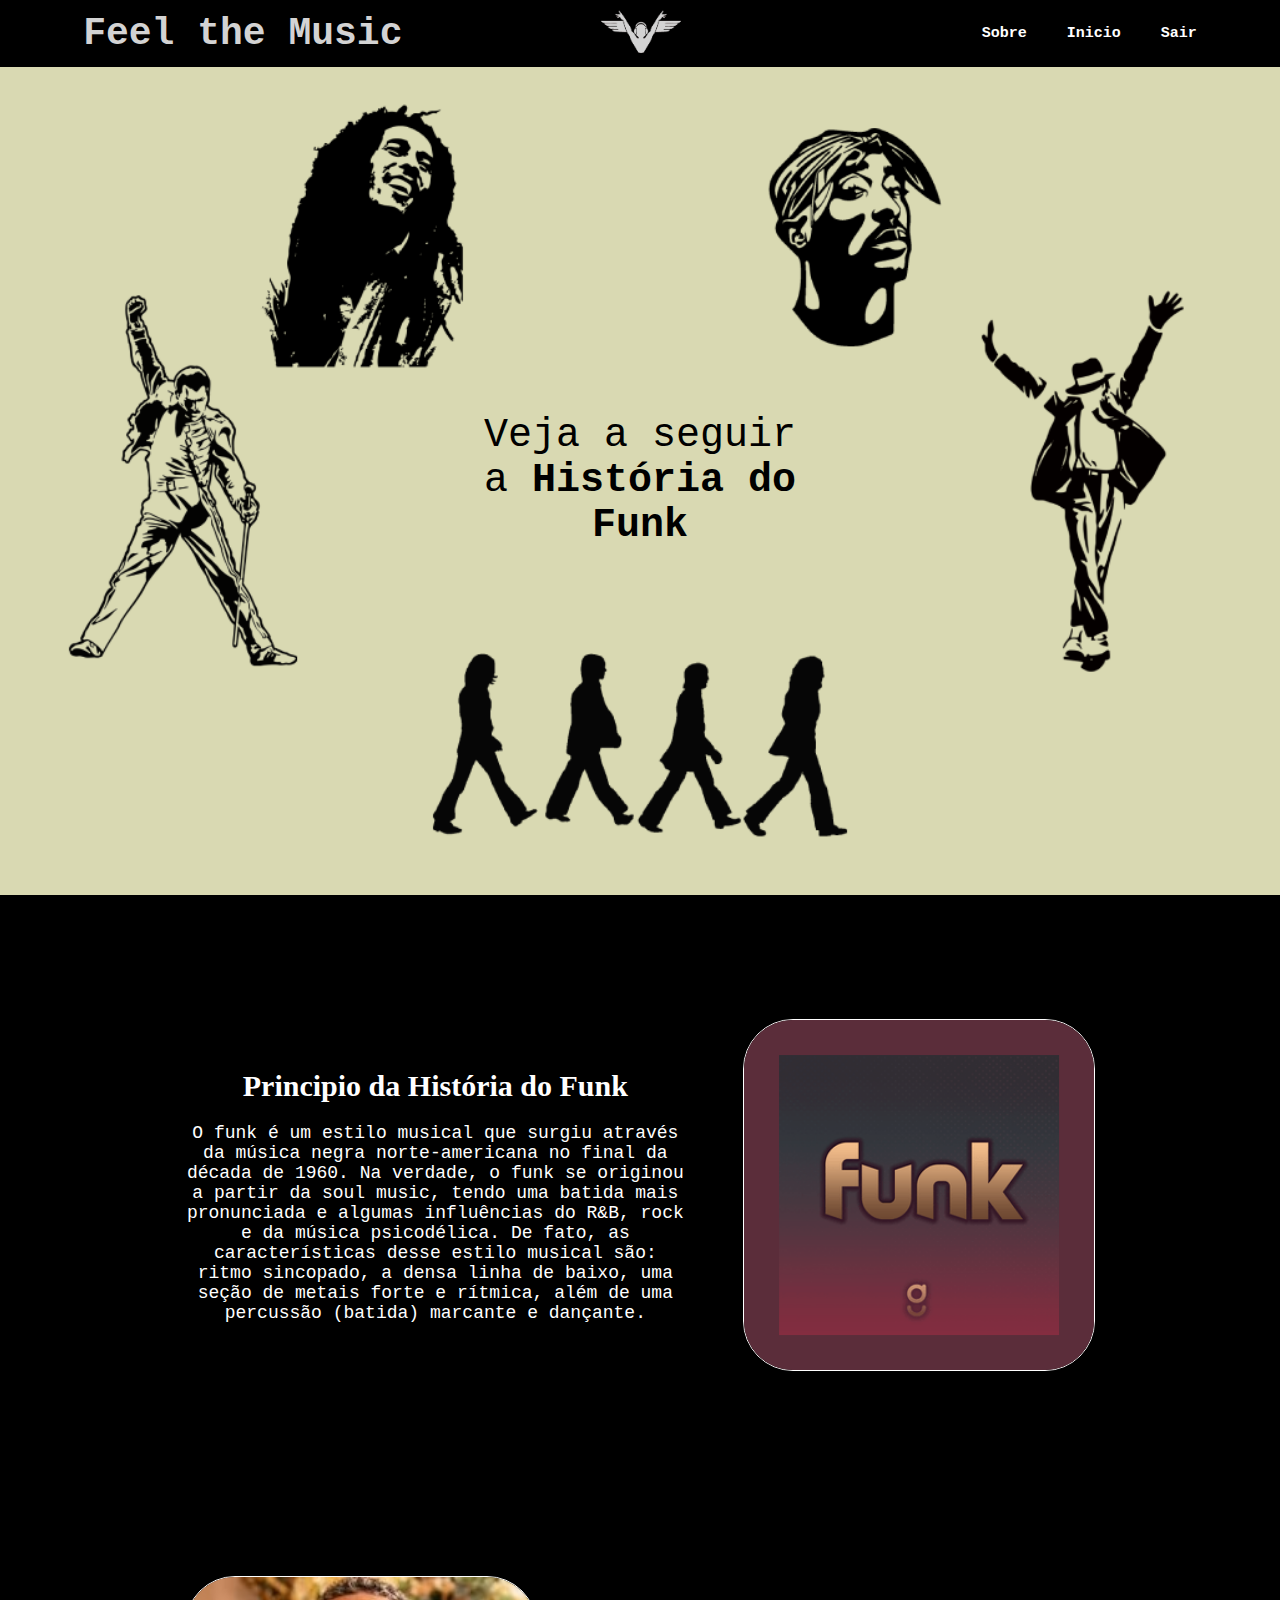
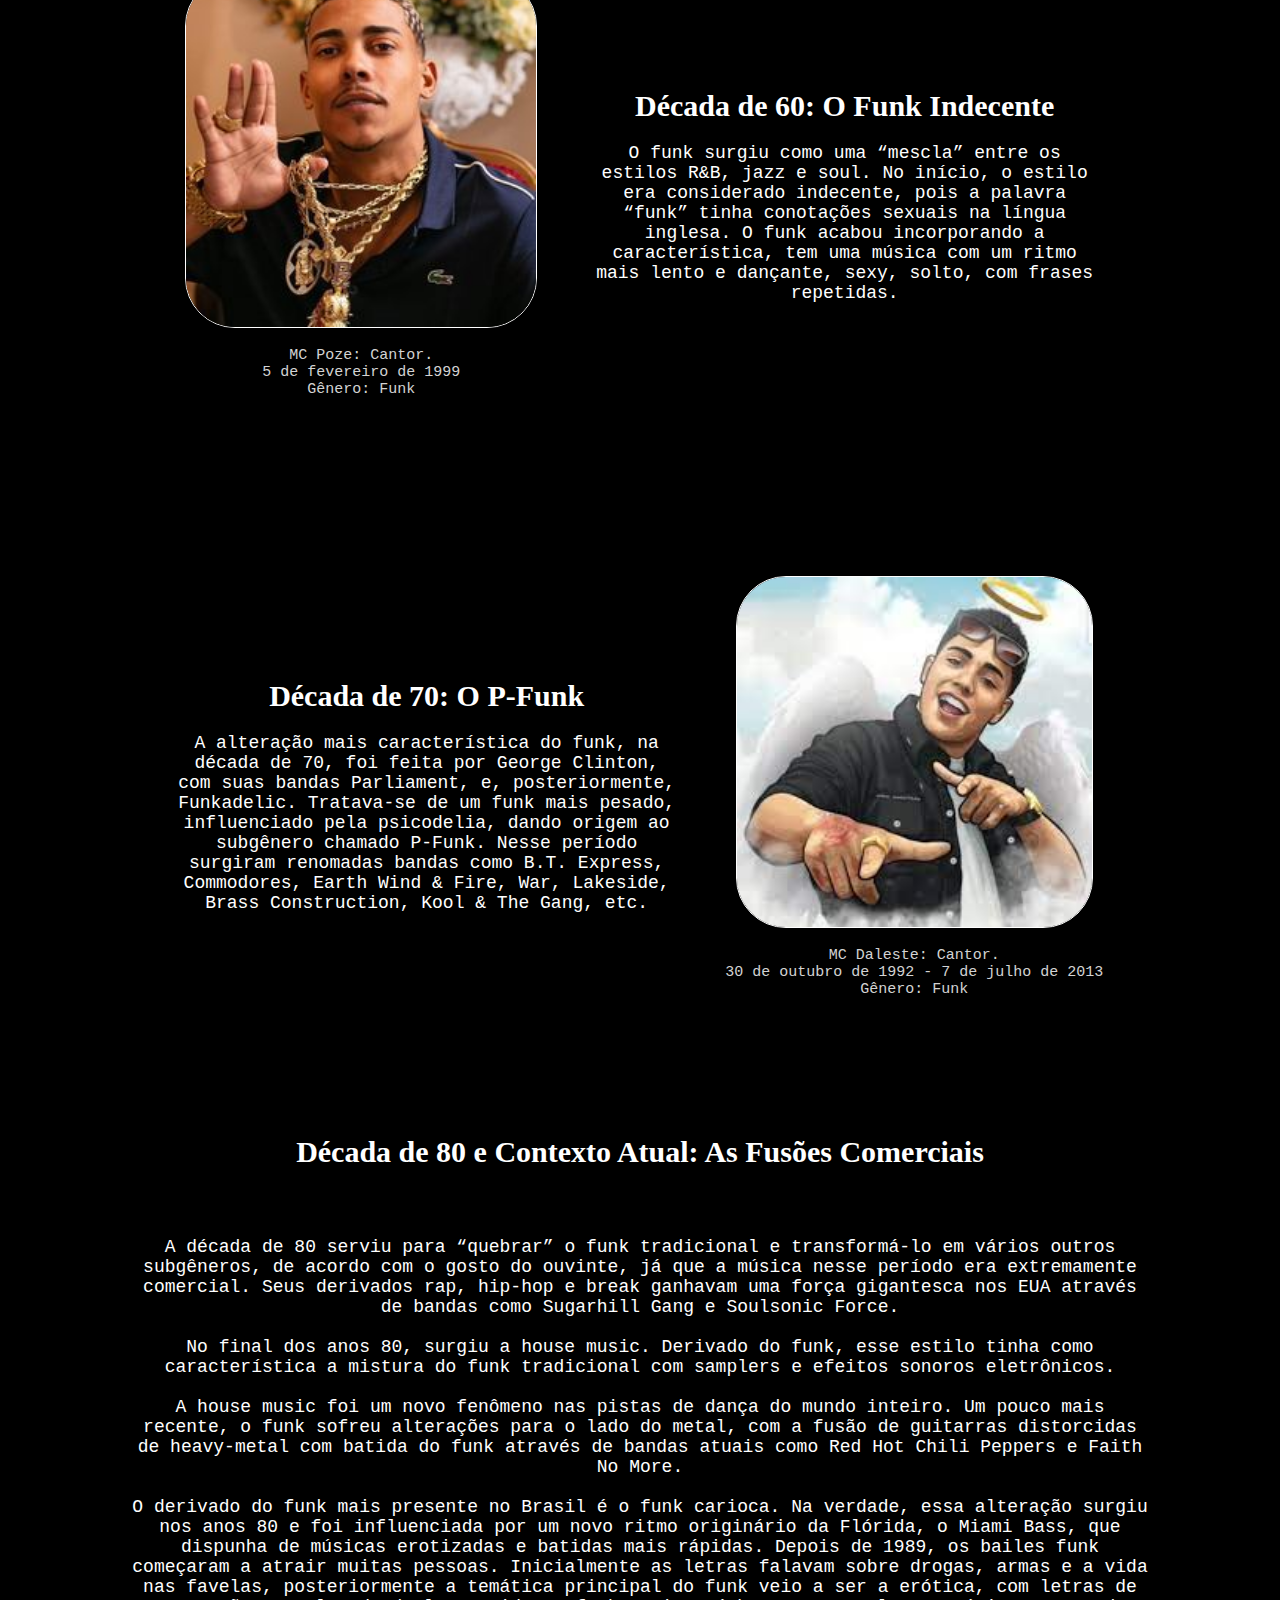
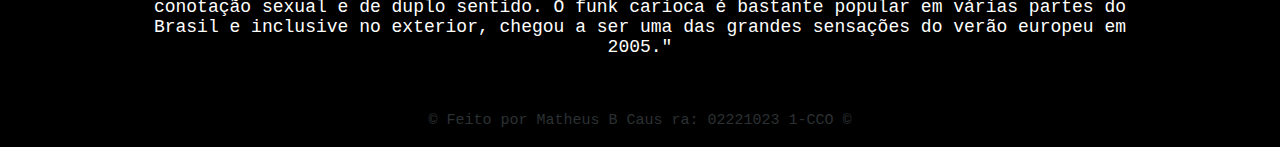
<file: public/Funk.html>
<!DOCTYPE html>
<html lang="pt-br">

<head>
    <meta charset="UTF-8">
    <meta http-equiv="X-UA-Compatible" content="IE=edge">
    <meta name="viewport" content="width=device-width, initial-scale=1.0">
    <link rel="shortcut icon" href="imgs/Logo.png" />
    <link rel="stylesheet" href="Style.css">
    <script src="JavaScript.js"></script>
    <title>Feel the Music</title>
</head>

<body class="principal">

    <!-- Começo da NavBar -->

    <div class="br_nav">
        <div class="nav">
            <div class="container">

                <div class="titulo">
                    <h1>Feel the Music</h1>
                </div>

                <div class="logo">
                    <img src="imgs/Logo_Cinza.png" alt="Logo">
                </div>

                <div class="urls">
                    <ul>
                        <li>
                            <a href="Sobre.html">Sobre</a>
                        </li>
                    </ul>
                    <ul>
                        <li>
                            <a href="Principal.html">Inicio</a>
                        </li>
                    </ul>
                    <ul>
                        <li>
                            <a href="Index.html">Sair</a>
                        </li>
                    </ul>
                </div>
            </div>
        </div>
    </div>

    <!-- Fim da NavBar -->

    <!-- Inicio do Principio do site -->

    <div class="principio">
        <div class="container">
            <div class="centro">
                <p>
                    Veja a seguir a <span>História do Funk</span>
                </p>
            </div>
        </div>
    </div>

    <!-- Fim do Principio do site -->

    <!-- Inicio do Contexto -->

    <div class="contexto">
        <div class="container">
            <div class="texto">
                <div class="div1">
                    <h1>Principio da História do Funk</h1>
                    <div class="sobre">
                        <p>
                            O funk é um estilo musical que surgiu através da música negra norte-americana no final da
                            década de 1960. Na verdade, o funk se originou a partir da soul music, tendo uma batida mais
                            pronunciada e algumas influências do R&B, rock e da música psicodélica. De fato, as
                            características desse estilo musical são: ritmo sincopado, a densa linha de baixo, uma seção
                            de metais forte e rítmica, além de uma percussão (batida) marcante e dançante.
                        </p>
                    </div>
                </div>
                <img src="imgs/Funk.png" alt="Funk">
            </div>
        </div>
    </div>

    <div class="contexto">
        <div class="container">
            <div class="texto">
                <div class="img_texto">
                    <img src="imgs/MC Poze.jpg" alt="Funk">
                    <p>MC Poze: Cantor. <br> 5 de fevereiro de 1999 <br> Gênero: Funk</p>
                </div>
                <div class="div1">
                    <h1>Década de 60: O Funk Indecente</h1>
                    <div class="sobre">
                        <p>
                            O funk surgiu como uma “mescla” entre os estilos R&B, jazz e soul. No início, o estilo era
                            considerado indecente, pois a palavra “funk” tinha conotações sexuais na língua inglesa. O
                            funk acabou incorporando a característica, tem uma música com um ritmo mais lento e
                            dançante, sexy, solto, com frases repetidas.
                        </p>
                    </div>
                </div>
            </div>
        </div>
    </div>

    <div class="contexto">
        <div class="container">
            <div class="texto">
                <div class="div1">
                    <h1>Década de 70: O P-Funk</h1>
                    <div class="sobre">
                        <p>
                            A alteração mais característica do funk, na década de 70, foi feita por George Clinton, com
                            suas bandas Parliament, e, posteriormente, Funkadelic. Tratava-se de um funk mais pesado,
                            influenciado pela psicodelia, dando origem ao subgênero chamado P-Funk. Nesse período
                            surgiram renomadas bandas como B.T. Express, Commodores, Earth Wind & Fire, War, Lakeside,
                            Brass Construction, Kool & The Gang, etc.
                        </p>
                    </div>
                </div>
                <div class="img_texto">
                    <img src="imgs/MC Daleste.jfif" alt="Funk">
                    <p>MC Daleste: Cantor. <br> 30 de outubro de 1992 - 7 de julho de 2013 <br> Gênero: Funk</p>
                </div>
            </div>
        </div>
    </div>

    <div class="contexto">
        <div class="container">
            <div class="texto">
                <div class="div2">
                    <h1>Década de 80 e Contexto Atual: As Fusões Comerciais</h1>
                    <div class="sobre1">
                        <p>
                            A década de 80 serviu para “quebrar” o funk tradicional e transformá-lo em vários outros
                            subgêneros, de acordo com o gosto do ouvinte, já que a música nesse período era extremamente
                            comercial. Seus derivados rap, hip-hop e break ganhavam uma força gigantesca nos EUA através
                            de bandas como Sugarhill Gang e Soulsonic Force. <br> <br>

                            No final dos anos 80, surgiu a house music. Derivado do funk, esse estilo tinha como
                            característica a mistura do funk tradicional com samplers e efeitos sonoros eletrônicos.
                            <br> <br>

                            A house music foi um novo fenômeno nas pistas de dança do mundo inteiro. Um pouco mais
                            recente, o funk sofreu alterações para o lado do metal, com a fusão de guitarras distorcidas
                            de heavy-metal com batida do funk através de bandas atuais como Red Hot Chili Peppers e
                            Faith No More. <br> <br>

                            O derivado do funk mais presente no Brasil é o funk carioca. Na verdade, essa alteração
                            surgiu nos anos 80 e foi influenciada por um novo ritmo originário da Flórida, o Miami Bass,
                            que dispunha de músicas erotizadas e batidas mais rápidas. Depois de 1989, os bailes funk
                            começaram a atrair muitas pessoas. Inicialmente as letras falavam sobre drogas, armas e a
                            vida nas favelas, posteriormente a temática principal do funk veio a ser a erótica, com
                            letras de conotação sexual e de duplo sentido. O funk carioca é bastante popular em várias
                            partes do Brasil e inclusive no exterior, chegou a ser uma das grandes sensações do verão
                            europeu em 2005."
                        </p>
                    </div>
                </div>
            </div>
        </div>
    </div>

    <!-- Fim do Contexto -->

    <!-- Inicio do Footer -->

    <div class="footer">
        <p>
            &copy; Feito por Matheus B Caus ra: 02221023 1-CCO &copy;
        </p>
    </div>

    <!-- Fim do Footer -->

</body>

</html>
</file>
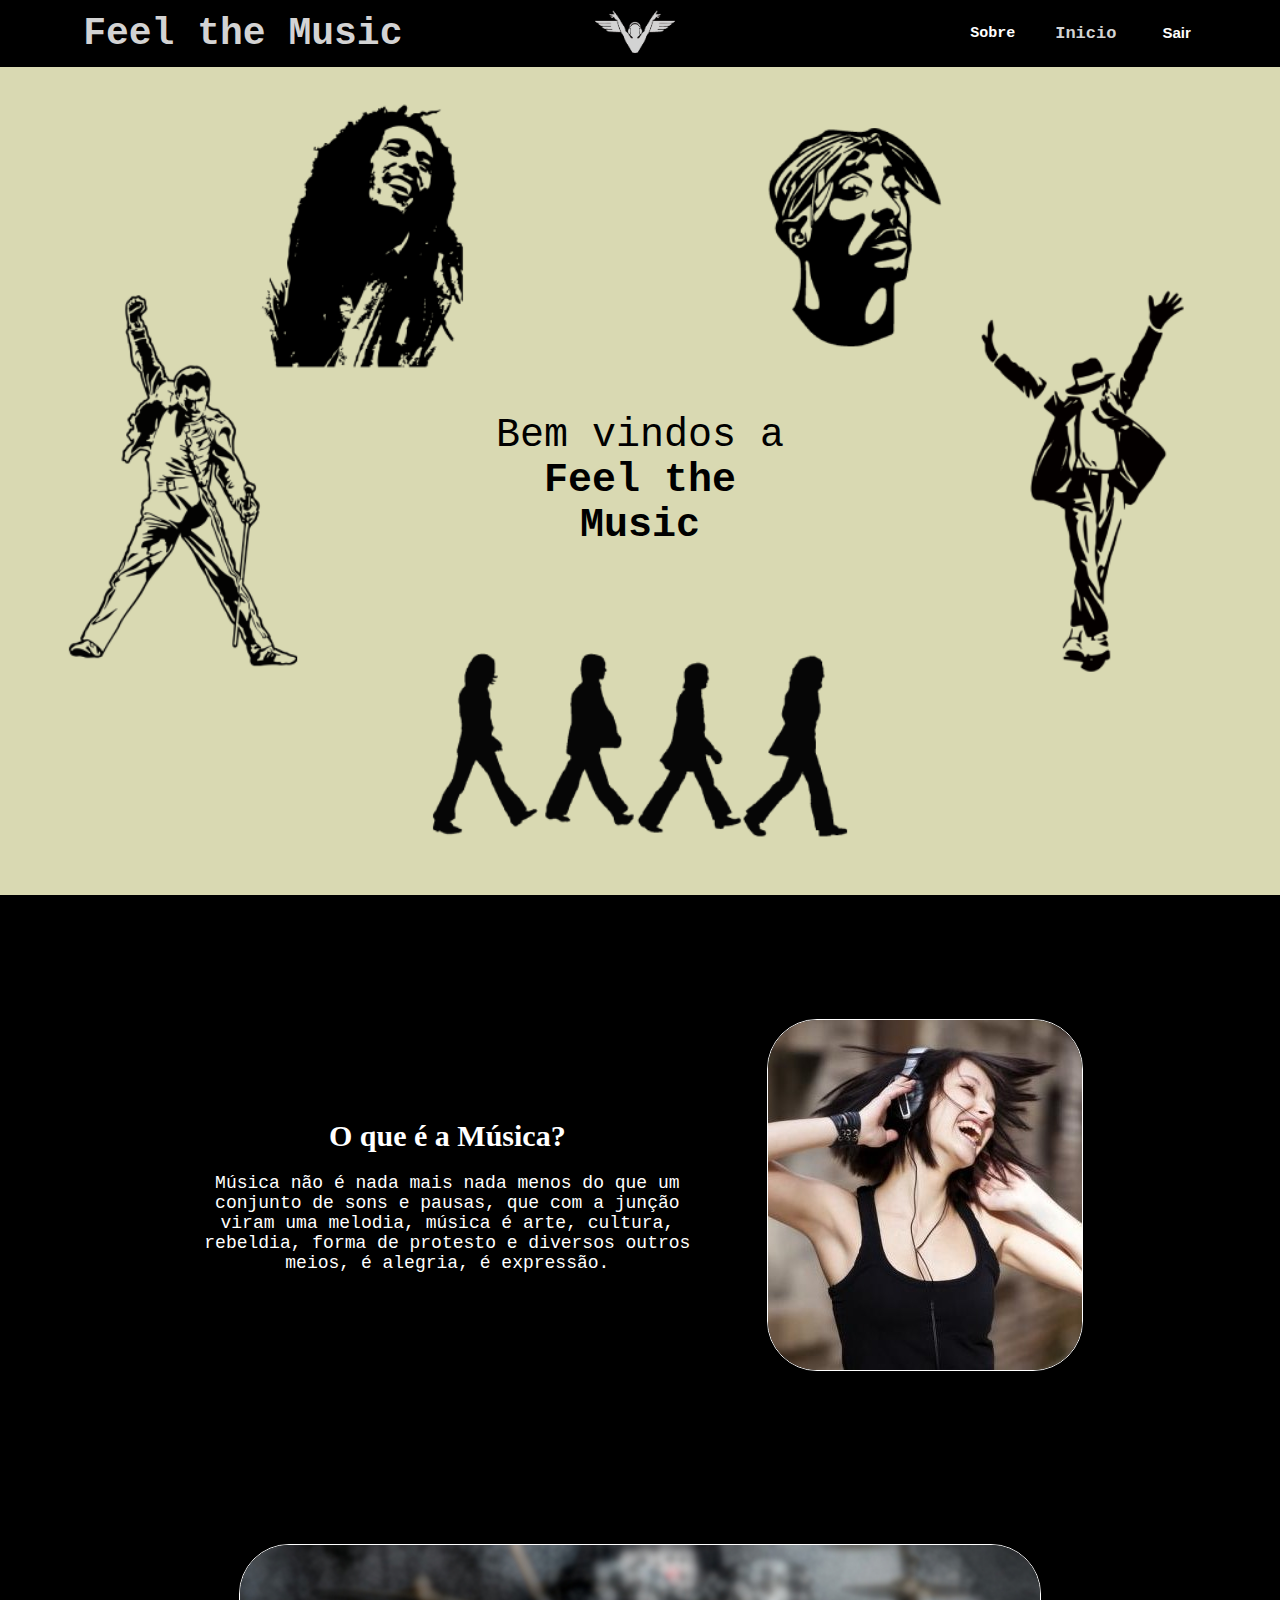
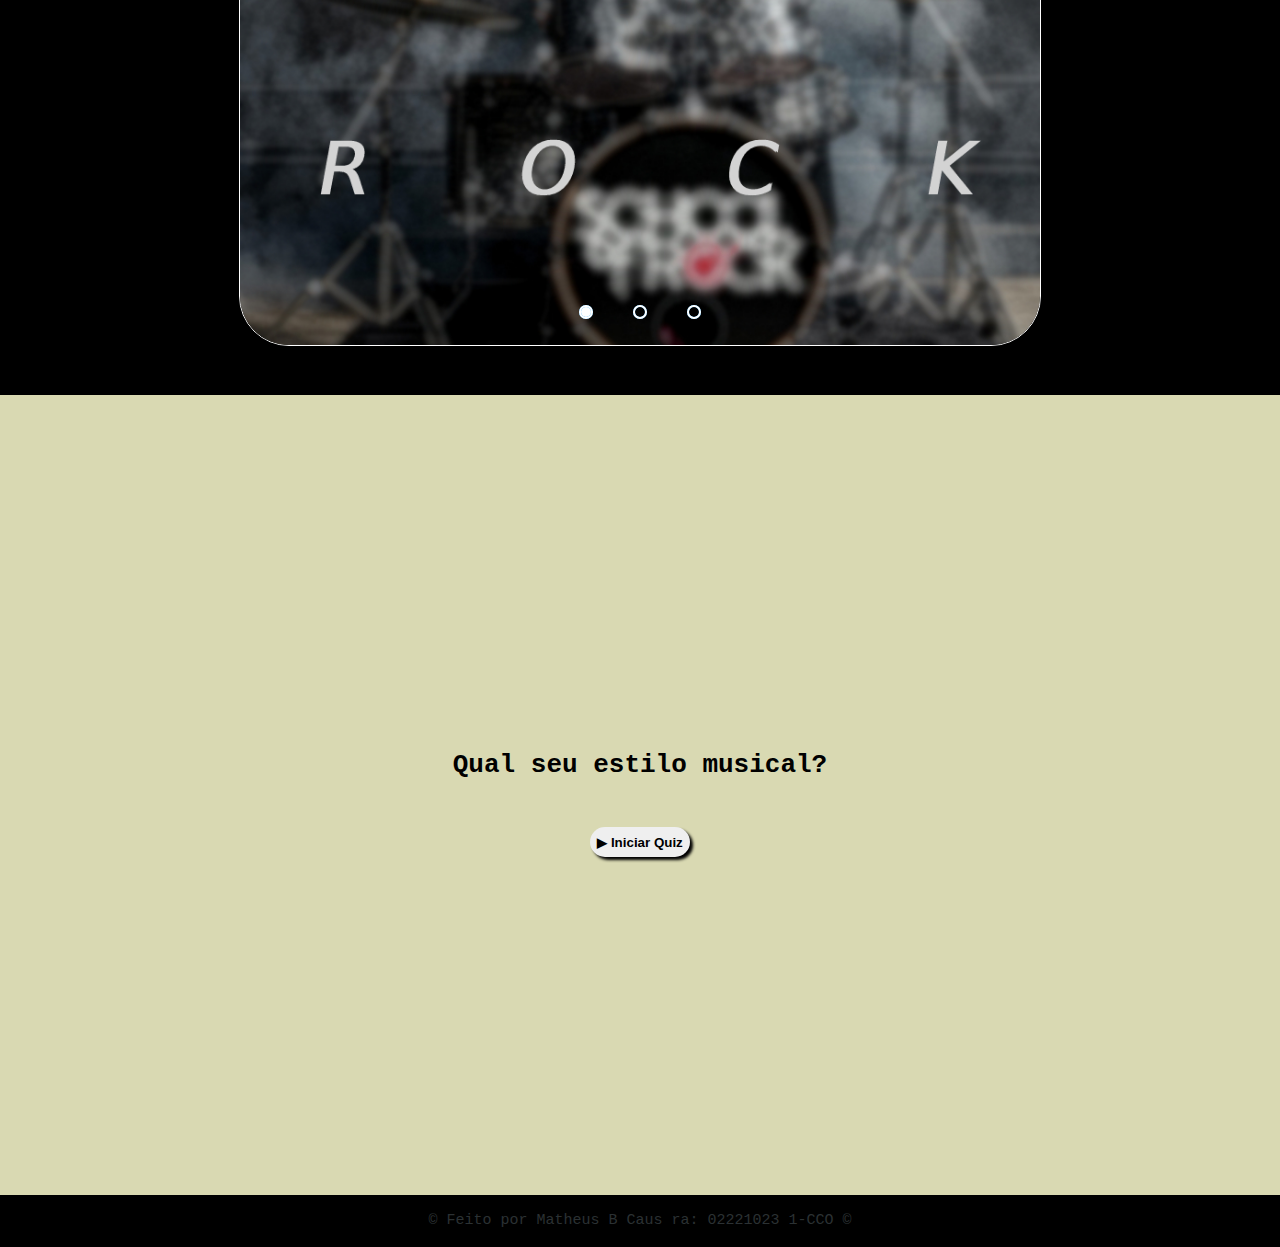
<file: public/Principal.html>
<!DOCTYPE html>
<html lang="pt-br">

<head>
    <meta charset="UTF-8">
    <meta http-equiv="X-UA-Compatible" content="IE=edge">
    <meta name="viewport" content="width=device-width, initial-scale=1.0">
    <link rel="shortcut icon" href="imgs/Logo.png" />
    <link rel="stylesheet" href="Style.css">
    <script src="JavaScript.js"></script>
    <script src="js/login.js"></script>
    <title>Feel the Music</title>
</head>

<body class="principal">

    <!-- Começo da NavBar -->

    <div class="br_nav">
        <div class="nav">
            <div class="container">

                <div class="titulo">
                    <h1>Feel the Music</h1>
                </div>

                <div class="logo">
                    <img src="imgs/Logo_Cinza.png" alt="Logo">
                </div>

                <div class="urls">
                    <ul>
                        <li>
                            <a href="Sobre.html">Sobre</a>
                        </li>
                    </ul>
                    <ul>
                        <li>
                            <a href="Principal.html" id="aqui">Inicio</a>
                        </li>
                    </ul>
                    <ul>
                        <li>
                            <button onclick="sair()">Sair</button>
                        </li>
                    </ul>
                </div>
            </div>
        </div>
    </div>

    <!-- Fim da NavBar -->

    <!-- Inicio do Principio do site -->

    <div class="principio">
        <div class="container">
            <div class="centro">
                <p>
                    Bem vindos a <span>Feel the Music</span>
                </p>
            </div>
        </div>
    </div>

    <!-- Fim do Principio do site -->

    <!-- Inicio do Contexto -->

    <div class="contexto">
        <div class="container">
            <div class="texto">
                <div class="div1">
                    <h1>O que é a Música?</h1>
                    <div class="sobre">
                        <p>
                            Música não é nada mais nada menos do que um conjunto de sons e pausas, que com a junção
                            viram uma melodia, música é arte, cultura, rebeldia, forma de protesto e diversos outros
                            meios, é alegria, é expressão.
                        </p>
                    </div>
                </div>

                <img src="imgs/Musica.jpg" alt="Música">

            </div>
        </div>
    </div>

    <!-- Fim do Contexto -->

    <!-- Inicio do Slider -->

    <div class="roleta">
        <div class="slider">
            <div class="slides">
                <input type="radio" name="radio-btn" id="radio1">
                <input type="radio" name="radio-btn" id="radio2">
                <input type="radio" name="radio-btn" id="radio3">

                <div class="slide first">
                    <a href="Rock.html">
                        <img src="imgs/Slide0.jpg" alt="a">
                    </a>
                </div>
                <div class="slide">
                    <a href="Funk.html">
                        <img src="imgs/Slide1.jpg" alt="b">
                    </a>
                </div>
                <div class="slide">
                    <a href="Sertanejo.html">
                        <img src="imgs/Slide2.jpg" alt="c">
                    </a>
                </div>

                <div class="navigatio-auto">
                    <div class="auto-btn1"></div>
                    <div class="auto-btn2"></div>
                    <div class="auto-btn3"></div>
                </div>
            </div>
            <div class="manual-navigation">
                <label for="radio1" class="manual-btn"></label>
                <label for="radio2" class="manual-btn"></label>
                <label for="radio3" class="manual-btn"></label>
            </div>
        </div>
    </div>

    <!-- Fim do Slider -->

    <!-- Inicio do Quiz -->

    <div class="quiz">
        <div class="container">
            <div class="mensagens" id="msg" style="display: none;">
                <span id="span_inc"></span>
            </div>
            <div class="jogo" id="iniJogo" style="display: block;">
                <h1>Qual seu estilo musical?</h1> <br><br>
                <button onclick="iniQuiz()" id="iniciar"> ▶ Iniciar Quiz</button>
            </div>
            <div class="part" id="parte1" style="display: none;">
                <div class="perguntas">
                    O que você faz quando algo muito bom acontece na sua vida?
                </div>
                <div class="respostas">
                    <span>1ª Resposta:</span> Vou a um Show gastar o maximo de energia possivél.
                    <span>2ª Resposta:</span> Me encontro com os amigos e vamos para baladas.
                    <span>3ª Resposta:</span> Danço até me cansar.
                </div>
                <div class="botoes">
                    <button onclick="rock1()">1</button>
                    <button onclick="funk1()">2</button>
                    <button onclick="sertanejo1()">3</button>
                </div>
            </div>

            <div class="part" id="parte2" style="display: none;">
                <div class="perguntas">
                    Quando algo de ruim acontece em sua vida, o que você faz?
                </div>
                <div class="respostas">
                    <span>1ª Resposta:</span> Ergo a cabeça e me praparo para mudar a situação.
                    <span>2ª Resposta:</span> Apenas ignoro e sigo em frente.
                    <span>3ª Resposta:</span> Fico melancólico até este assunto ser resolvido.
                </div>
                <div class="botoes">
                    <button onclick="rock2()">1</button>
                    <button onclick="funk2()">2</button>
                    <button onclick="sertanejo2()">3</button>
                </div>
            </div>

            <div class="part" id="parte3" style="display: none;">
                <div class="perguntas">
                    O que mais define sua personalidade?
                </div>
                <div class="respostas">
                    <span>1ª Resposta:</span> Uma pessoa séria.
                    <span>2ª Resposta:</span> Uma pessoas excêntrica.
                    <span>3ª Resposta:</span> Uma pessoas resiliente.
                </div>
                <div class="botoes">
                    <button onclick="rock3()">1</button>
                    <button onclick="funk3()">2</button>
                    <button onclick="sertanejo3()">3</button>
                </div>
            </div>

            <div class="part" id="parte4" style="display: none;">
                <div class="perguntas">
                    O que não pode faltar na sua vida?
                </div>
                <div class="respostas">
                    <span>1ª Resposta:</span> Me divertir com os amigos.
                    <span>2ª Resposta:</span> Seguir as tradições.
                    <span>3ª Resposta:</span> Ficar de bem com a vida.
                </div>
                <div class="botoes">
                    <button onclick="rock4()">1</button>
                    <button onclick="funk4()">2</button>
                    <button onclick="sertanejo4()">3</button>
                </div>
            </div>

            <div class="part" id="parte5" style="display: none;">
                <div class="perguntas">
                    Qual o melhor lugar para se passar a semana?
                </div>
                <div class="respostas">
                    <span>1ª Resposta:</span> Festival de música.
                    <span>2ª Resposta:</span> Praia.
                    <span>3ª Resposta:</span> Campo.
                </div>
                <div class="botoes">
                    <button onclick="rock5()">1</button>
                    <button onclick="funk5()">2</button>
                    <button onclick="sertanejo5()">3</button>
                </div>
            </div>

            <div class="part" id="parte6" style="display: none;">
                <div class="perguntas">
                    O que gosta de fazer no dia a dia?
                </div>
                <div class="respostas">
                    <span>1ª Resposta:</span> Estudar, trabalhar, escutar música.
                    <span>2ª Resposta:</span> Não fazer nada, ficar em casa, dormir.
                    <span>3ª Resposta:</span> Uma boa comida, cerveja, amigos.
                </div>
                <div class="botoes">
                    <button onclick="rock6()">1</button>
                    <button onclick="funk6()">2</button>
                    <button onclick="sertanejo6()">3</button>
                </div>
            </div>

            <div class="part" id="parte7" style="display: none;">
                <div class="perguntas">
                    Você planeja seu futuro?
                </div>
                <div class="respostas">
                    <span>1ª Resposta:</span> Sim, planejo meu futuro sériamente.
                    <span>2ª Resposta:</span> Não, deixo a vida me levar.
                    <span>3ª Resposta:</span> Não exatamente, gosto da minha vida do jeito que está.
                </div>
                <div class="botoes">
                    <button onclick="rock7()">1</button>
                    <button onclick="funk7()">2</button>
                    <button onclick="sertanejo7()">3</button>
                </div>
            </div>

            <div class="part" id="parte8" style="display: none;">
                <div class="perguntas">
                    Qual sua comida favorita?
                </div>
                <div class="respostas">
                    <span>1ª Resposta:</span> Hamburguer com batata frita.
                    <span>2ª Resposta:</span> Coxinha/Salgados no geral.
                    <span>3ª Resposta:</span> Saladas e coisas saúdaveis.
                </div>
                <div class="botoes">
                    <button onclick="rock8()">1</button>
                    <button onclick="funk8()">2</button>
                    <button onclick="sertanejo8()">3</button>
                </div>
            </div>

            <div class="final" id="fim" style="display: none;">
                <div class="msg_final">
                    <span id="span_inc2"></span>
                </div>
                <button onclick="jogar_denovo()">↺ Jogar Novamente</button>
                <button onclick="novo_cadastro()" id="cadastrar">+ Cadastrar estilo</button>
            </div>

            <div class="genero" id="genero1" style="display: none;">
                <div class="mensagem_genero">
                    <p>Gostaria de ver algum outro <span>gênero</span> musical aqui no site? então faça o
                        <span>cadastro</span> de novos estilos!
                    </p>
                </div>
                <div class="nome_genero">
                    <p>Nome do Gênero:</p>
                    <input type="text" id="ipt_genero">
                </div>
                <div class="descricao">
                    <p>Adicione também uma descrição sobre o gênero:</p>
                    <textarea id="ipt_descricao_genero" cols="30" rows="10"></textarea>
                </div>
                <button onclick="jogar_denovo()">↺ Jogar Novamente</button>
                <button onclick="cadastrar_genero()">Cadastrar</button>
            </div>
        </div>
    </div>

    <!-- Fim do Quiz -->

    <!-- Inicio do Footer -->

    <div class="footer">
        <p>
            &copy; Feito por Matheus B Caus ra: 02221023 1-CCO &copy;
        </p>
    </div>

    <!-- Fim do Footer -->

</body>

</html>

<script>
    var count = 1;

    document.getElementById("radio1").checked = true;

    setInterval(function () {
        nextImage();
    }, 5000)

    function nextImage() {
        count++;

        if (count > 3) {
            count = 1;
        }

        document.getElementById("radio" + count).checked = true;

    }
</script>
</file>
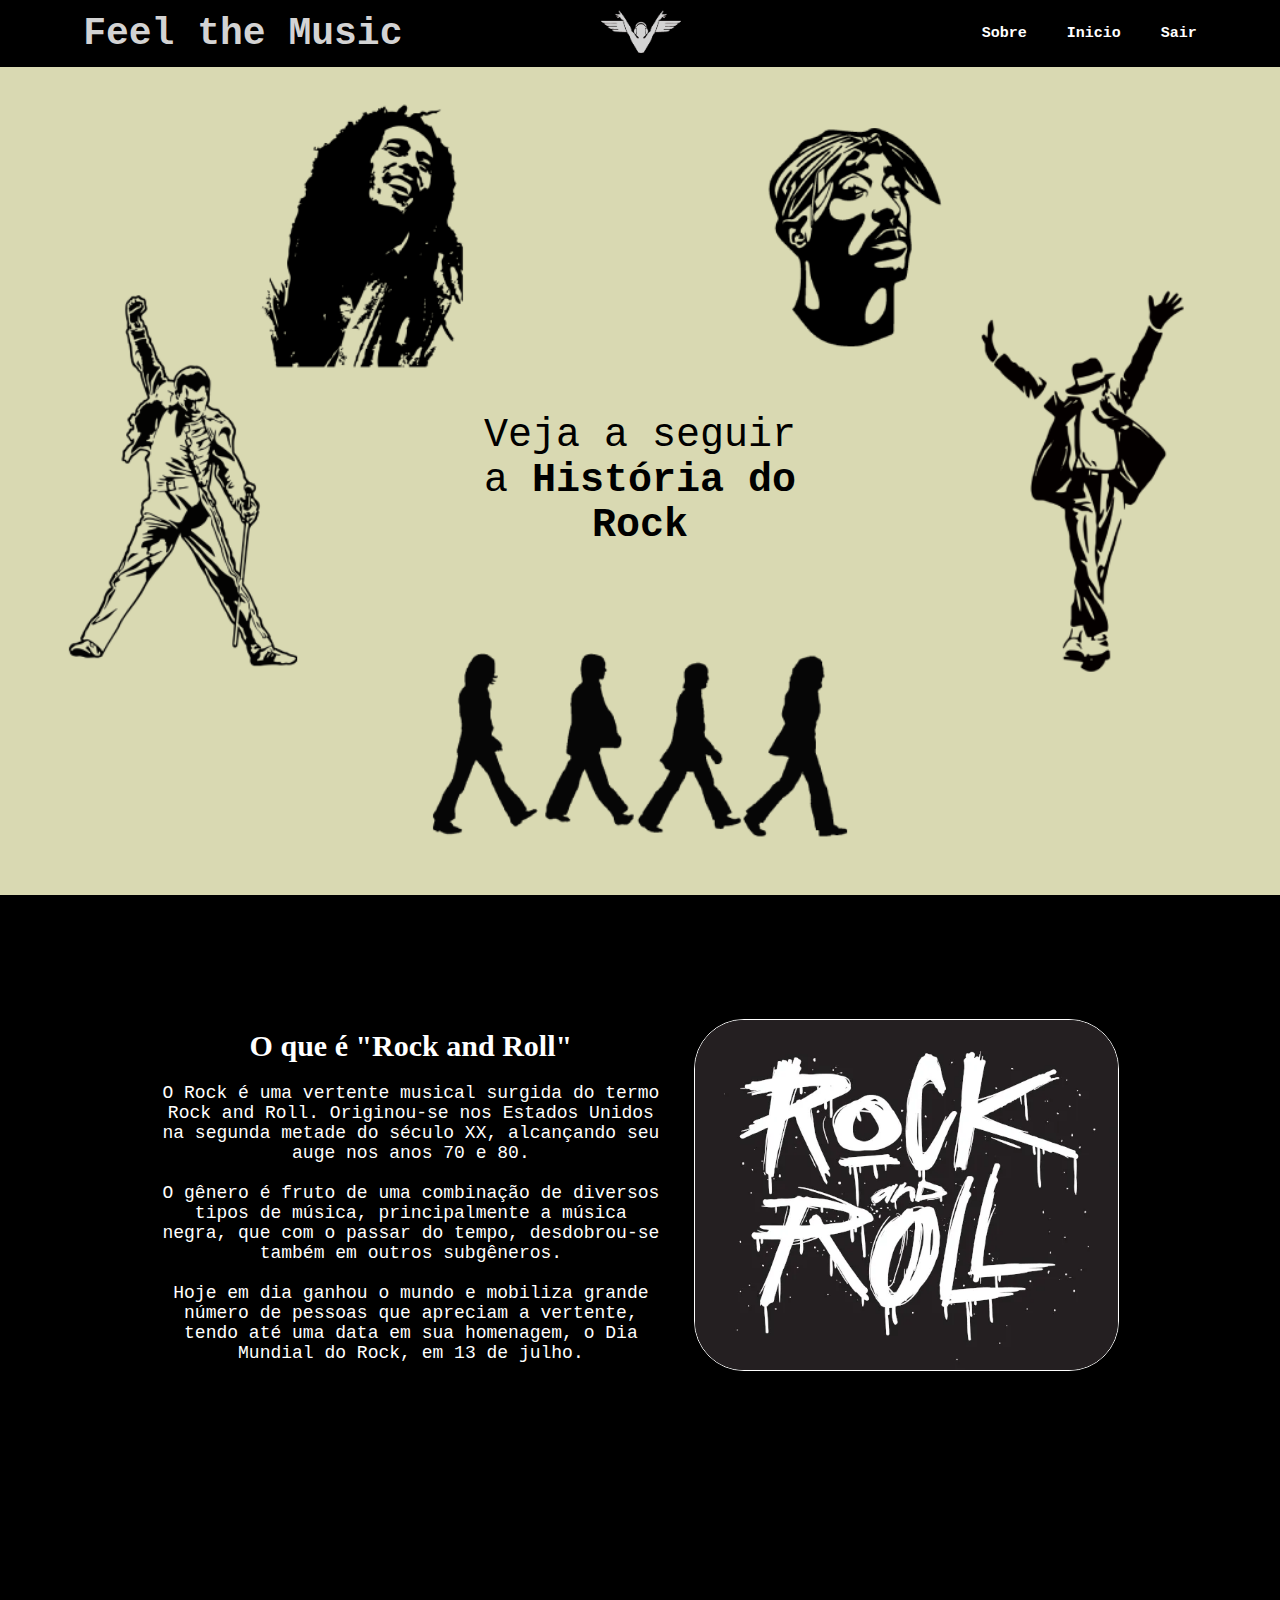
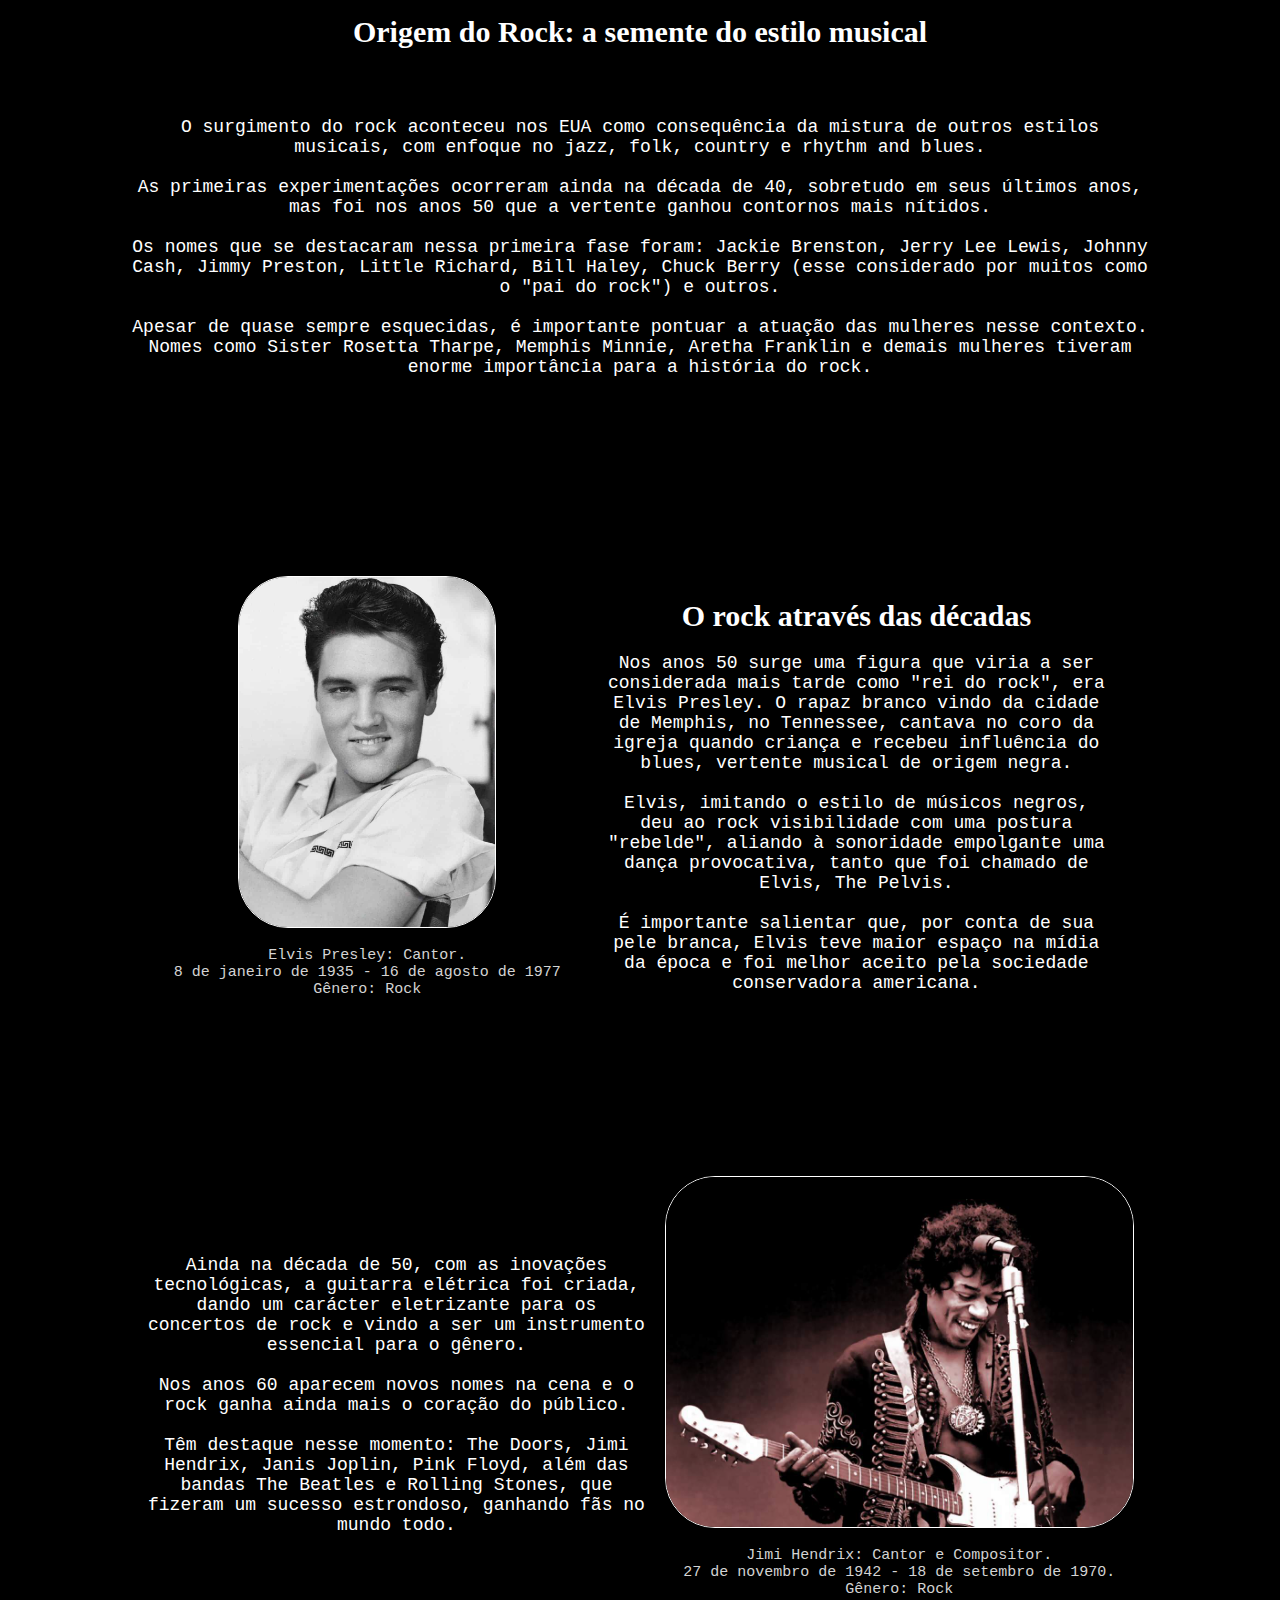
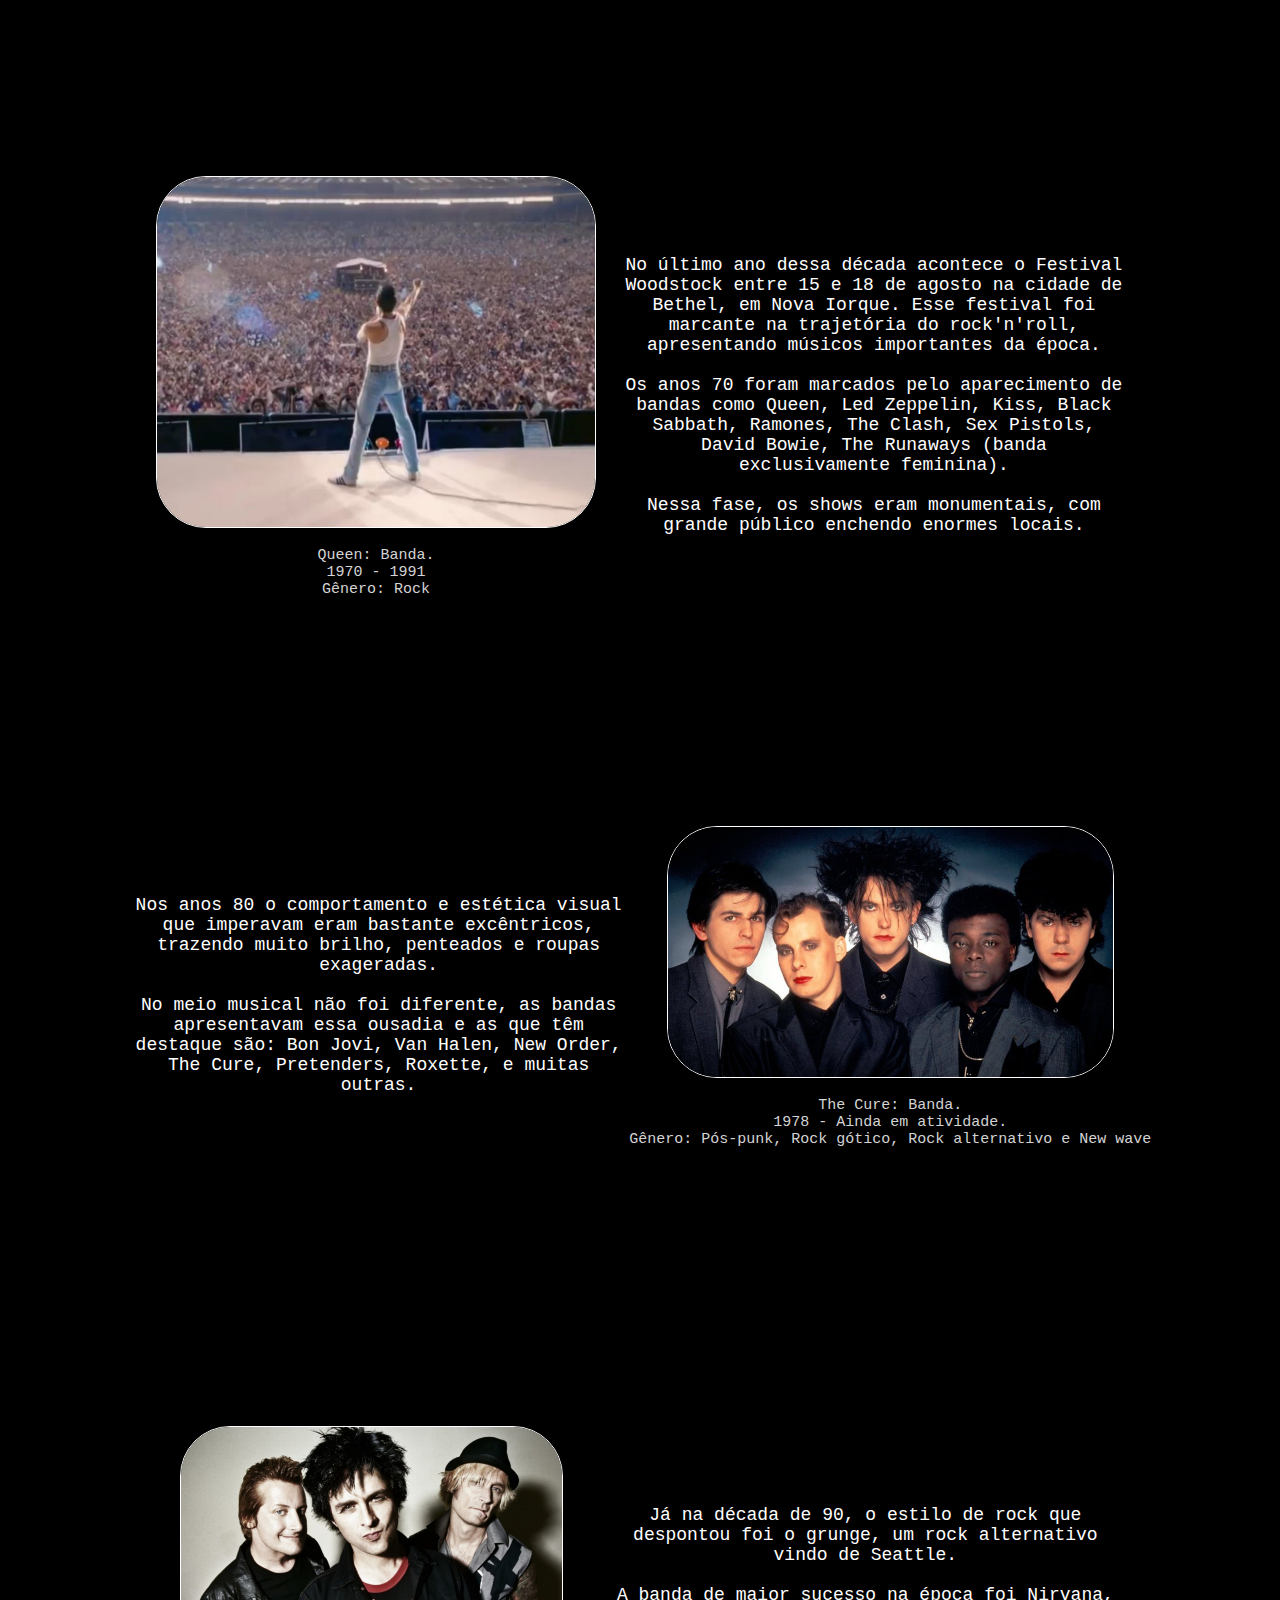
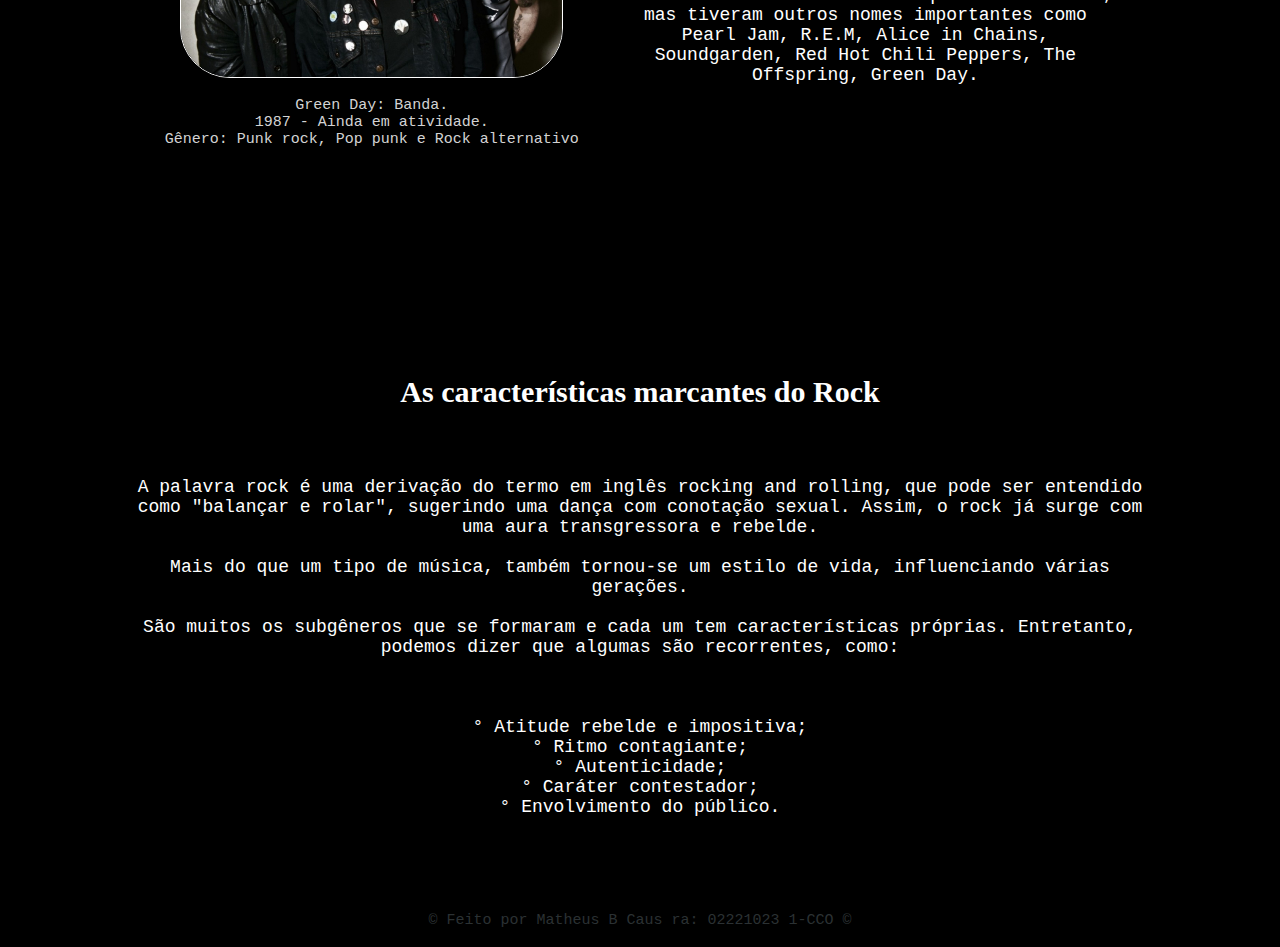
<file: public/Rock.html>
<!DOCTYPE html>
<html lang="pt-br">

<head>
    <meta charset="UTF-8">
    <meta http-equiv="X-UA-Compatible" content="IE=edge">
    <meta name="viewport" content="width=device-width, initial-scale=1.0">
    <link rel="shortcut icon" href="imgs/Logo.png" />
    <link rel="stylesheet" href="Style.css">
    <script src="JavaScript.js"></script>
    <title>Feel the Music</title>
</head>

<body class="principal">

    <!-- Começo da NavBar -->

    <div class="br_nav">
        <div class="nav">
            <div class="container">

                <div class="titulo">
                    <h1>Feel the Music</h1>
                </div>

                <div class="logo">
                    <img src="imgs/Logo_Cinza.png" alt="Logo">
                </div>

                <div class="urls">
                    <ul>
                        <li>
                            <a href="Sobre.html">Sobre</a>
                        </li>
                    </ul>
                    <ul>
                        <li>
                            <a href="Principal.html">Inicio</a>
                        </li>
                    </ul>
                    <ul>
                        <li>
                            <a href="Index.html">Sair</a>
                        </li>
                    </ul>
                </div>
            </div>
        </div>
    </div>

    <!-- Fim da NavBar -->

    <!-- Inicio do Principio do site -->

    <div class="principio">
        <div class="container">
            <div class="centro">
                <p>
                    Veja a seguir a <span>História do Rock</span>
                </p>
            </div>
        </div>
    </div>

    <!-- Fim do Principio do site -->

    <!-- Inicio do Contexto -->

    <div class="contexto">
        <div class="container">
            <div class="texto">
                <div class="div1">
                    <h1>O que é "Rock and Roll"</h1>
                    <div class="sobre">
                        <p>
                            O Rock é uma vertente musical surgida do termo Rock and Roll. Originou-se nos Estados Unidos
                            na segunda metade do século XX, alcançando seu auge nos anos 70 e 80. <br> <br>

                            O gênero é fruto de uma combinação de diversos tipos de música, principalmente a música
                            negra, que com o passar do tempo, desdobrou-se também em outros subgêneros. <br> <br>

                            Hoje em dia ganhou o mundo e mobiliza grande número de pessoas que apreciam a vertente,
                            tendo até uma data em sua homenagem, o Dia Mundial do Rock, em 13 de julho.
                        </p>
                    </div>
                </div>
                <img src="imgs/Rock.jpg" alt="Rock and Roll">
            </div>
        </div>
    </div>

    <div class="contexto">
        <div class="container">
            <div class="texto">
                <div class="div2">
                    <h1>Origem do Rock: a semente do estilo musical</h1>
                    <div class="sobre1">
                        <p>
                            O surgimento do rock aconteceu nos EUA como consequência da mistura de outros estilos
                            musicais, com enfoque no jazz, folk, country e rhythm and blues. <br> <br>

                            As primeiras experimentações ocorreram ainda na década de 40, sobretudo em seus últimos
                            anos, mas foi nos anos 50 que a vertente ganhou contornos mais nítidos. <br> <br>

                            Os nomes que se destacaram nessa primeira fase foram: Jackie Brenston, Jerry Lee Lewis,
                            Johnny Cash, Jimmy Preston, Little Richard, Bill Haley, Chuck Berry (esse considerado por
                            muitos como o "pai do rock") e outros. <br> <br>

                            Apesar de quase sempre esquecidas, é importante pontuar a atuação das mulheres nesse
                            contexto. Nomes como Sister Rosetta Tharpe, Memphis Minnie, Aretha Franklin e demais
                            mulheres tiveram enorme importância para a história do rock.
                        </p>
                    </div>
                </div>
            </div>
        </div>
    </div>

    <div class="contexto">
        <div class="container">
            <div class="texto">
                <div class="img_texto">
                    <img src="imgs/Elvis.jpg" alt="Elvis Presley">
                    <p>Elvis Presley: Cantor. <br> 8 de janeiro de 1935 - 16 de agosto de 1977 <br> Gênero: Rock</p>
                </div>
                <div class="div1">
                    <h1>O rock através das décadas</h1>
                    <div class="sobre">
                        <p>
                            Nos anos 50 surge uma figura que viria a ser considerada mais tarde como "rei do rock", era
                            Elvis Presley. O rapaz branco vindo da cidade de Memphis, no Tennessee, cantava no coro da
                            igreja quando criança e recebeu influência do blues, vertente musical de origem negra. <br>
                            <br>

                            Elvis, imitando o estilo de músicos negros, deu ao rock visibilidade com uma postura
                            "rebelde", aliando à sonoridade empolgante uma dança provocativa, tanto que foi chamado de
                            Elvis, The Pelvis. <br> <br>

                            É importante salientar que, por conta de sua pele branca, Elvis teve maior espaço na mídia
                            da época e foi melhor aceito pela sociedade conservadora americana.
                        </p>
                    </div>
                </div>
            </div>
        </div>
    </div>

    <div class="contexto">
        <div class="container">
            <div class="texto">
                <div class="div1">
                    <div class="sobre">
                        <p>
                            Ainda na década de 50, com as inovações tecnológicas, a guitarra elétrica foi criada, dando
                            um carácter eletrizante para os concertos de rock e vindo a ser um instrumento essencial
                            para o gênero. <br> <br>

                            Nos anos 60 aparecem novos nomes na cena e o rock ganha ainda mais o coração do público.
                            <br> <br>

                            Têm destaque nesse momento: The Doors, Jimi Hendrix, Janis Joplin, Pink Floyd, além das
                            bandas The Beatles e Rolling Stones, que fizeram um sucesso estrondoso, ganhando fãs no
                            mundo todo.
                        </p>
                    </div>
                </div>
                <div class="img_texto">
                    <img src="imgs/Jimi_Hendrix.jpg" alt="Jimi Hendrix">
                    <p>Jimi Hendrix: Cantor e Compositor. <br> 27 de novembro de 1942 - 18 de setembro de 1970. <br>
                        Gênero: Rock</p>
                </div>
            </div>
        </div>
    </div>

    <div class="contexto">
        <div class="container">
            <div class="texto">
                <div class="img_texto">
                    <img src="imgs/Queen.jpg" alt="Queen">
                    <p>Queen: Banda. <br> 1970 - 1991 <br> Gênero: Rock</p>
                </div>
                <div class="div1">
                    <div class="sobre">
                        <p>
                            No último ano dessa década acontece o Festival Woodstock entre 15 e 18 de agosto na cidade
                            de Bethel, em Nova Iorque. Esse festival foi marcante na trajetória do rock'n'roll,
                            apresentando músicos importantes da época. <br> <br>

                            Os anos 70 foram marcados pelo aparecimento de bandas como Queen, Led Zeppelin, Kiss, Black
                            Sabbath, Ramones, The Clash, Sex Pistols, David Bowie, The Runaways (banda exclusivamente
                            feminina). <br> <br>

                            Nessa fase, os shows eram monumentais, com grande público enchendo enormes locais.
                        </p>
                    </div>
                </div>
            </div>
        </div>
    </div>

    <div class="contexto">
        <div class="container">
            <div class="texto">
                <div class="div1">
                    <div class="sobre">
                        <p>
                            Nos anos 80 o comportamento e estética visual que imperavam eram bastante excêntricos,
                            trazendo muito brilho, penteados e roupas exageradas. <br> <br>

                            No meio musical não foi diferente, as bandas apresentavam essa ousadia e as que têm destaque
                            são: Bon Jovi, Van Halen, New Order, The Cure, Pretenders, Roxette, e muitas outras.
                        </p>
                    </div>
                </div>
                <div class="img_texto">
                    <img src="imgs/The_Cure.jpg" alt="The Cure" id="cure">
                    <p>The Cure: Banda. <br> 1978 - Ainda em atividade. <br>
                        Gênero: Pós-punk, Rock gótico, Rock alternativo e New wave</p>
                </div>
            </div>
        </div>
    </div>

    <div class="contexto">
        <div class="container">
            <div class="texto">
                <div class="img_texto">
                    <img src="imgs/Green_Day.jpg" alt="Green Day" id="cure">
                    <p>Green Day: Banda. <br> 1987 - Ainda em atividade. <br> Gênero: Punk rock, Pop punk e Rock
                        alternativo</p>
                </div>
                <div class="div1">
                    <div class="sobre">
                        <p>
                            Já na década de 90, o estilo de rock que despontou foi o grunge, um rock alternativo vindo
                            de Seattle. <br> <br>

                            A banda de maior sucesso na época foi Nirvana, mas tiveram outros nomes importantes como
                            Pearl Jam, R.E.M, Alice in Chains, Soundgarden, Red Hot Chili Peppers, The Offspring, Green
                            Day.
                        </p>
                    </div>
                </div>
            </div>
        </div>
    </div>

    <div class="contexto">
        <div class="container">
            <div class="texto">
                <div class="div2">
                    <h1>As características marcantes do Rock</h1>
                    <div class="sobre1">
                        <p>
                            A palavra rock é uma derivação do termo em inglês rocking and rolling, que pode ser
                            entendido como "balançar e rolar", sugerindo uma dança com conotação sexual. Assim, o rock
                            já surge com uma aura transgressora e rebelde. <br> <br>

                            Mais do que um tipo de música, também tornou-se um estilo de vida, influenciando várias
                            gerações. <br> <br>

                            São muitos os subgêneros que se formaram e cada um tem características próprias. Entretanto,
                            podemos dizer que algumas são recorrentes, como: <br> <br> <br> <br>

                            ° Atitude rebelde e impositiva; <br>
                            ° Ritmo contagiante; <br>
                            ° Autenticidade; <br>
                            ° Caráter contestador; <br>
                            ° Envolvimento do público.
                        </p>
                    </div>
                </div>
            </div>
        </div>
    </div>

    <!-- Fim do Contexto -->

    <!-- Inicio do Footer -->

    <div class="footer">
        <p>
            &copy; Feito por Matheus B Caus ra: 02221023 1-CCO &copy;
        </p>
    </div>

    <!-- Fim do Footer -->

</body>

</html>
</file>
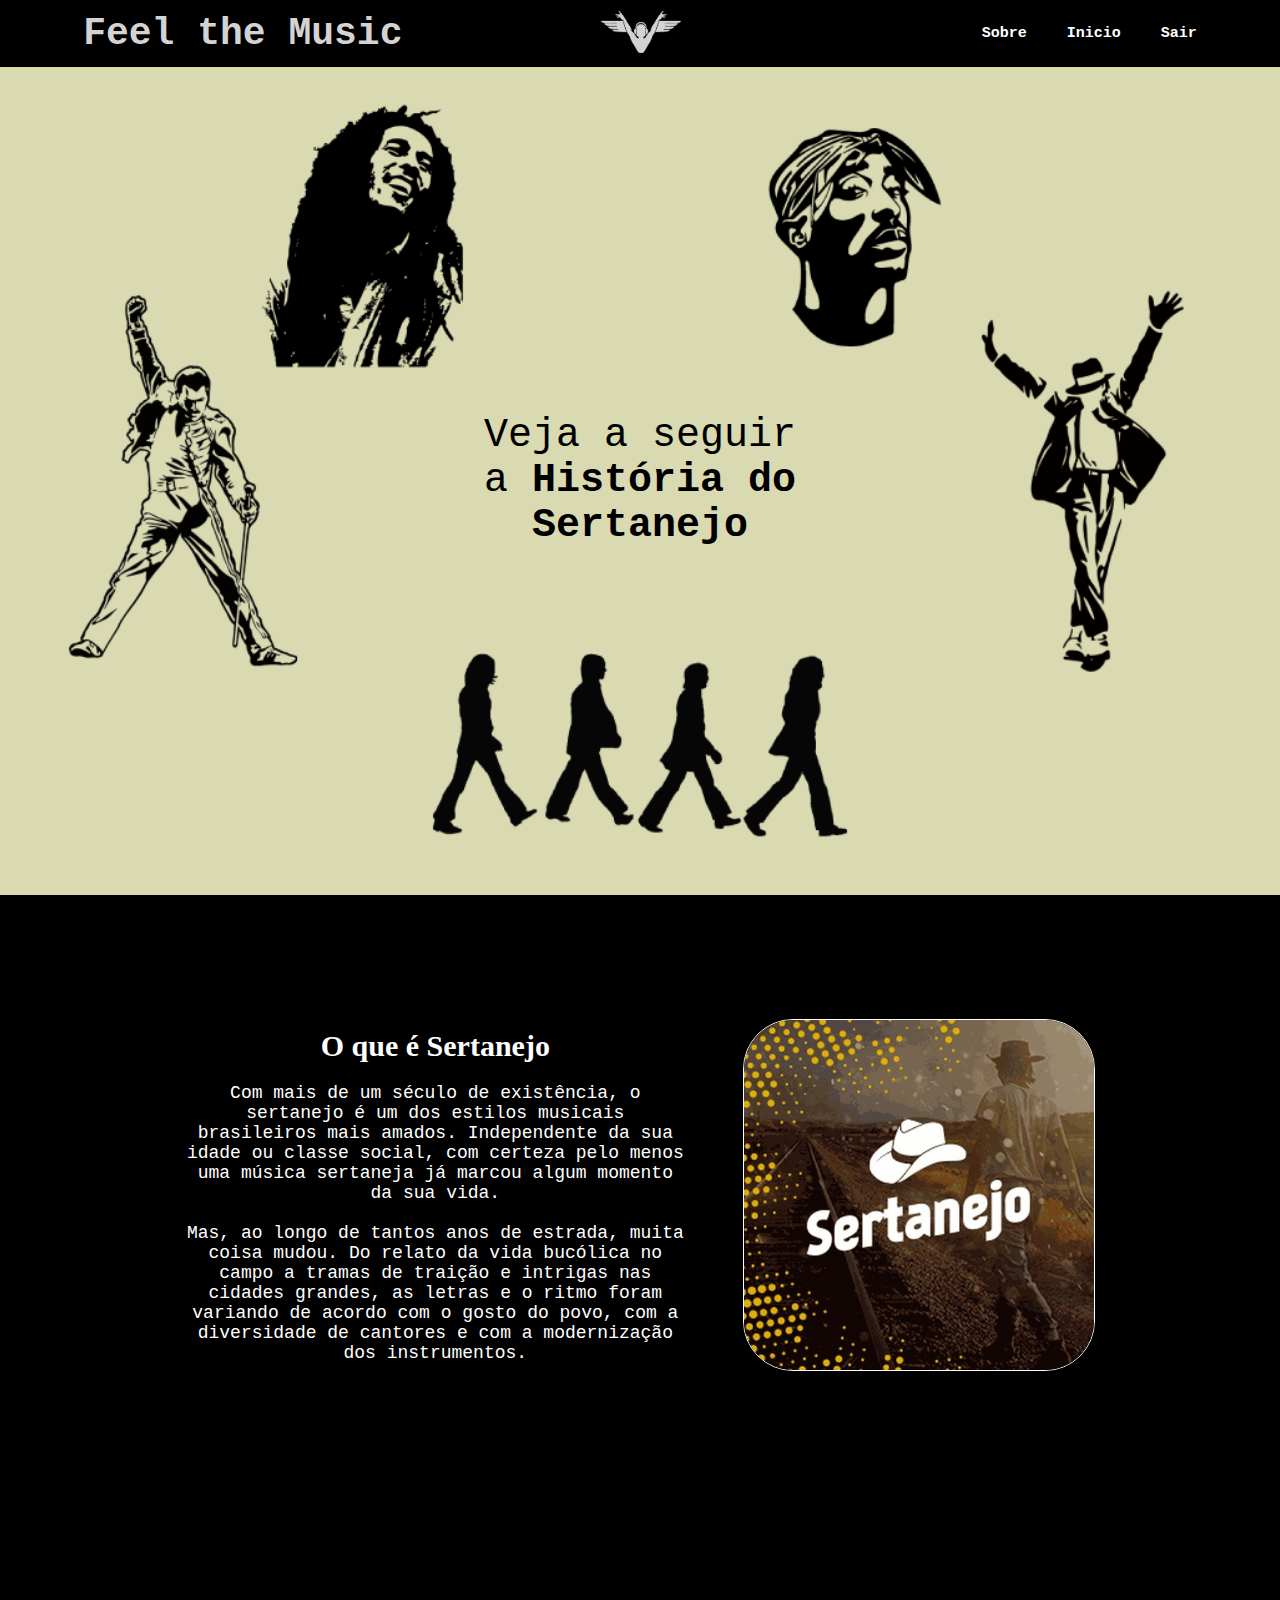
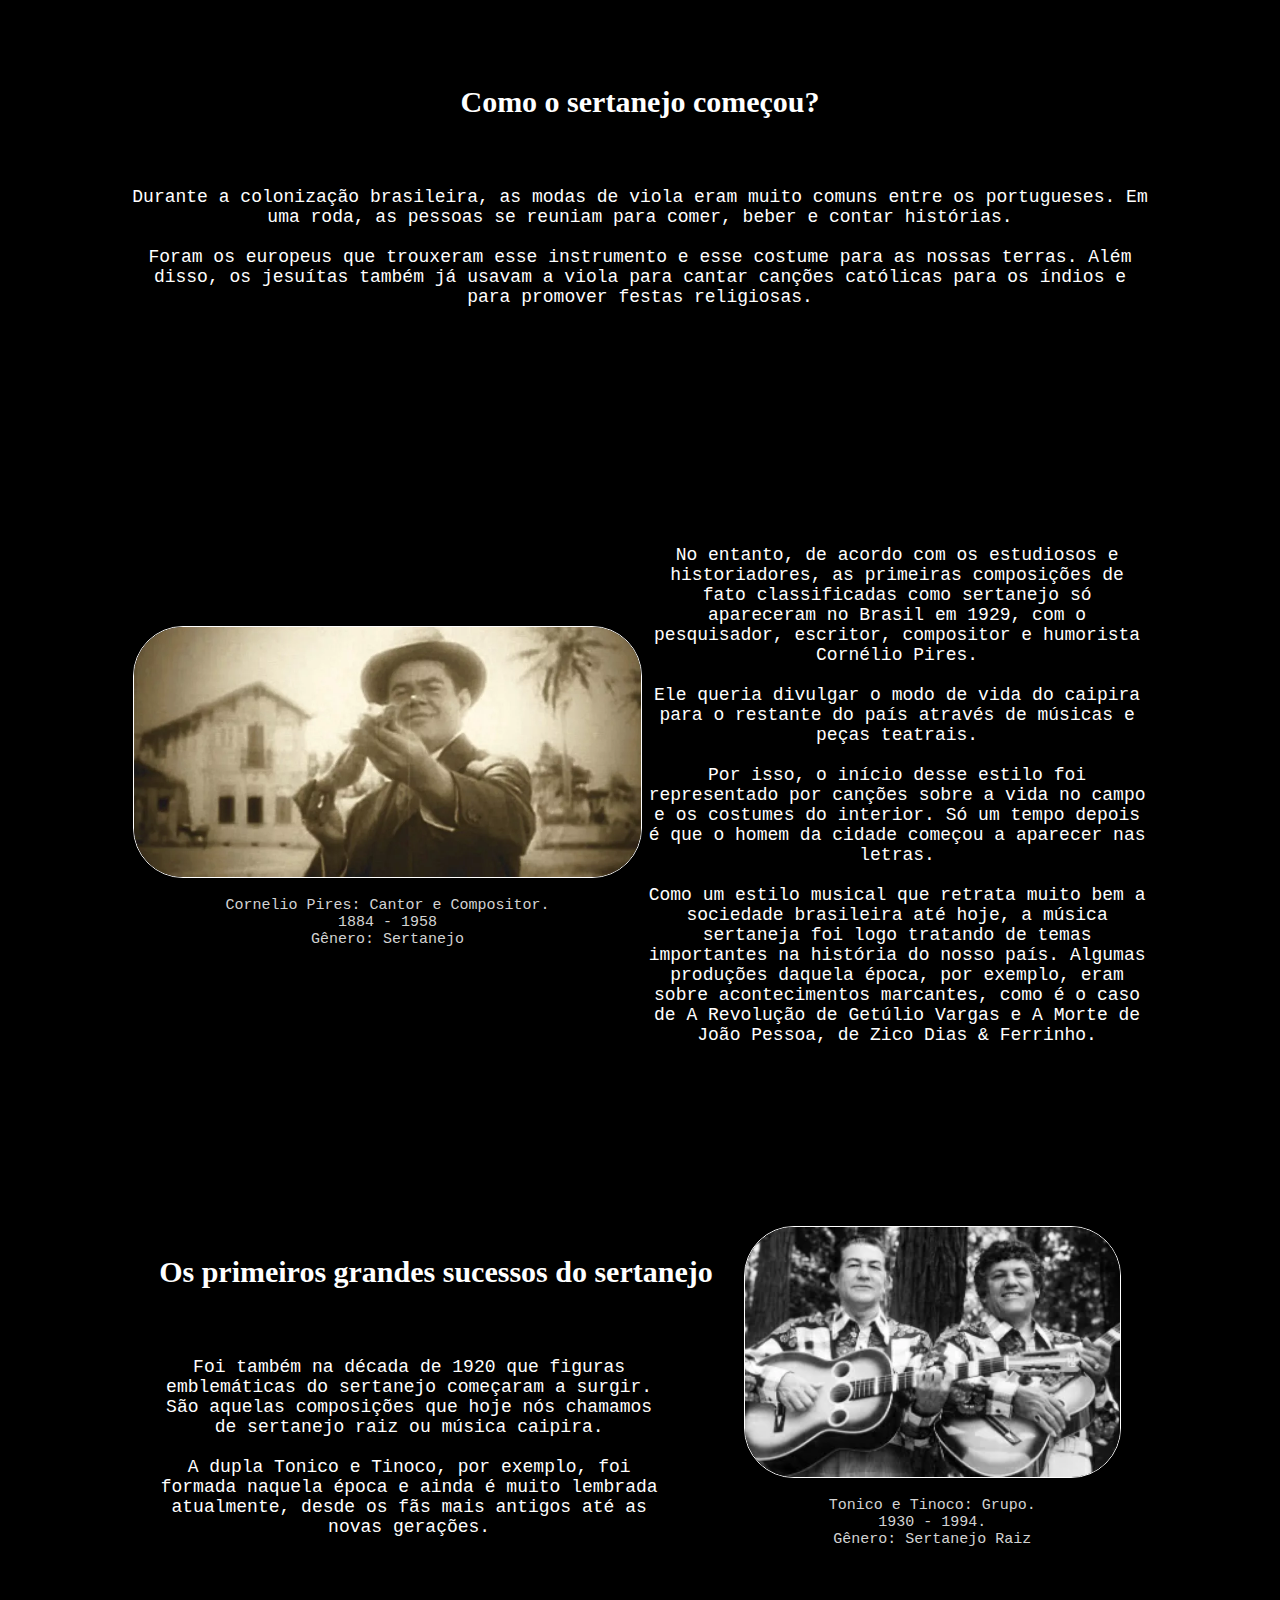
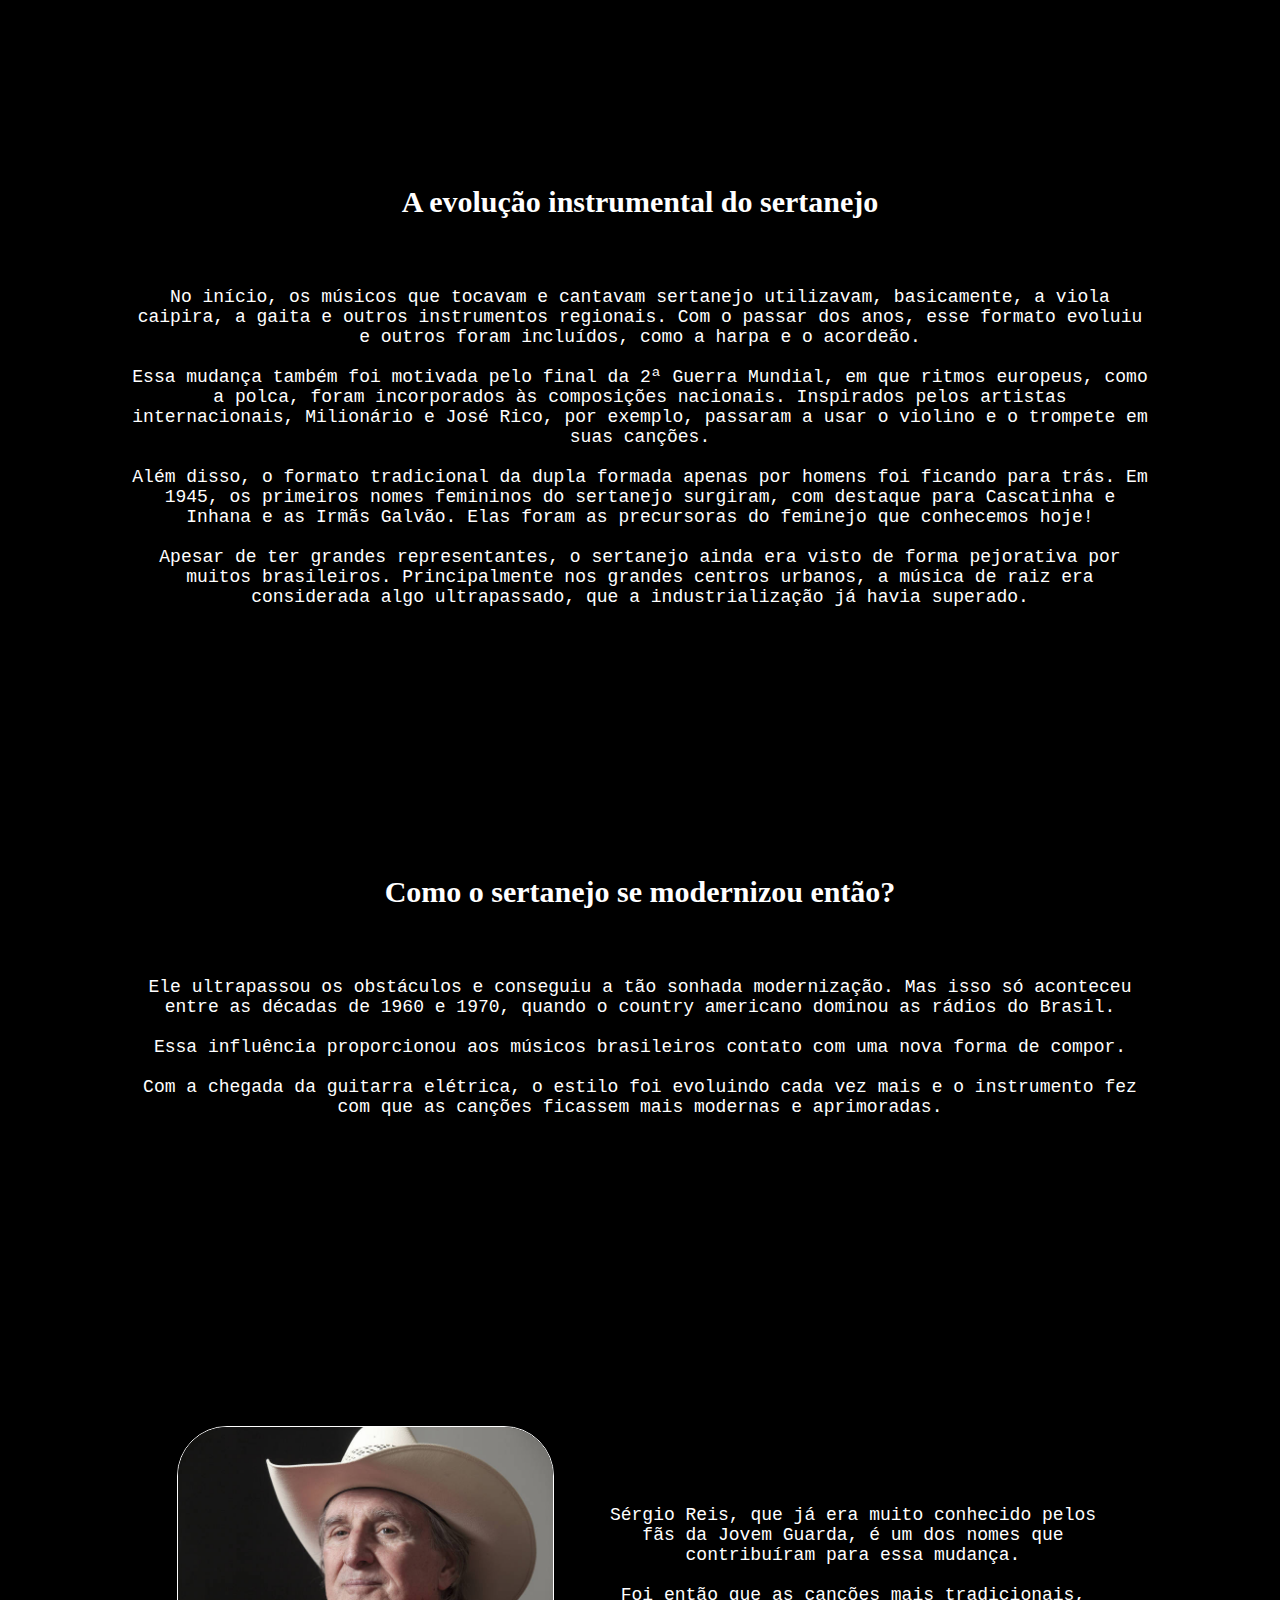
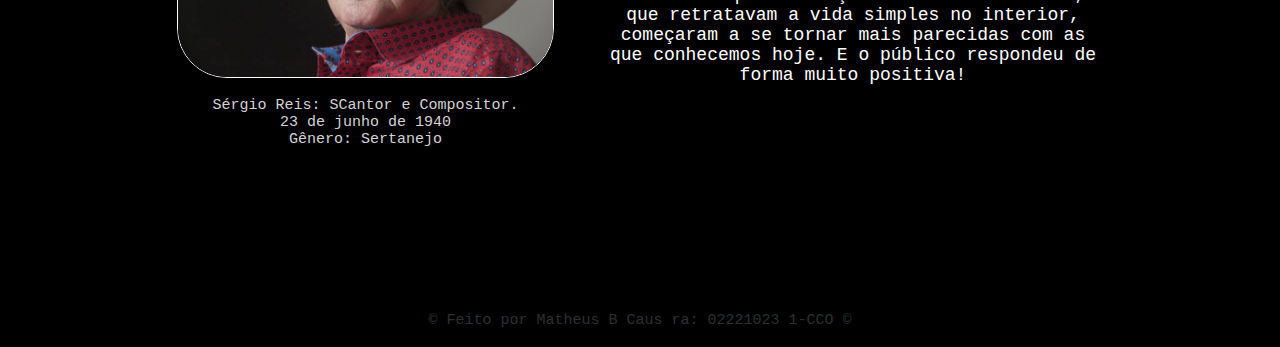
<file: public/Sertanejo.html>
<!DOCTYPE html>
<html lang="pt-br">

<head>
    <meta charset="UTF-8">
    <meta http-equiv="X-UA-Compatible" content="IE=edge">
    <meta name="viewport" content="width=device-width, initial-scale=1.0">
    <link rel="shortcut icon" href="imgs/Logo.png" />
    <link rel="stylesheet" href="Style.css">
    <script src="JavaScript.js"></script>
    <title>Feel the Music</title>
</head>

<body class="principal">

    <!-- Começo da NavBar -->

    <div class="br_nav">
        <div class="nav">
            <div class="container">

                <div class="titulo">
                    <h1>Feel the Music</h1>
                </div>

                <div class="logo">
                    <img src="imgs/Logo_Cinza.png" alt="Logo">
                </div>

                <div class="urls">
                    <ul>
                        <li>
                            <a href="Sobre.html">Sobre</a>
                        </li>
                    </ul>
                    <ul>
                        <li>
                            <a href="Principal.html">Inicio</a>
                        </li>
                    </ul>
                    <ul>
                        <li>
                            <a href="Index.html">Sair</a>
                        </li>
                    </ul>
                </div>
            </div>
        </div>
    </div>

    <!-- Fim da NavBar -->

    <!-- Inicio do Principio do site -->

    <div class="principio">
        <div class="container">
            <div class="centro">
                <p>
                    Veja a seguir a <span>História do Sertanejo</span>
                </p>
            </div>
        </div>
    </div>

    <!-- Fim do Principio do site -->

    <!-- Inicio do Contexto -->

    <div class="contexto">
        <div class="container">
            <div class="texto">
                <div class="div1">
                    <h1>O que é Sertanejo</h1>
                    <div class="sobre">
                        <p>
                            Com mais de um século de existência, o sertanejo é um dos estilos musicais brasileiros mais
                            amados. Independente da sua idade ou classe social, com certeza pelo menos uma música
                            sertaneja já marcou algum momento da sua vida. <br> <br>

                            Mas, ao longo de tantos anos de estrada, muita coisa mudou. Do relato da vida bucólica no
                            campo a tramas de traição e intrigas nas cidades grandes, as letras e o ritmo foram variando
                            de acordo com o gosto do povo, com a diversidade de cantores e com a modernização dos
                            instrumentos.
                        </p>
                    </div>
                </div>
                <img src="imgs/Sertanejo.jpg" alt="Rock and Roll">
            </div>
        </div>
    </div>

    <div class="contexto">
        <div class="container">
            <div class="texto">
                <div class="div2">
                    <h1>Como o sertanejo começou?</h1>
                    <div class="sobre1">
                        <p>
                            Durante a colonização brasileira, as modas de viola eram muito comuns entre os portugueses.
                            Em uma roda, as pessoas se reuniam para comer, beber e contar histórias. <br> <br>

                            Foram os europeus que trouxeram esse instrumento e esse costume para as nossas terras. Além
                            disso, os jesuítas também já usavam a viola para cantar canções católicas para os índios e
                            para promover festas religiosas.
                        </p>
                    </div>
                </div>
            </div>
        </div>
    </div>

    <div class="contexto">
        <div class="container">
            <div class="texto">
                <div class="img_texto">
                    <img src="imgs/Cornelio_Pires.jpg" alt="Cornelio Pires" id="cure">
                    <p>Cornelio Pires: Cantor e Compositor. <br> 1884 - 1958 <br> Gênero: Sertanejo</p>
                </div>
                <div class="div1">
                    <div class="sobre">
                        <p>
                            No entanto, de acordo com os estudiosos e historiadores, as primeiras composições de fato
                            classificadas como sertanejo só apareceram no Brasil em 1929, com o pesquisador, escritor,
                            compositor e humorista Cornélio Pires. <br> <br>

                            Ele queria divulgar o modo de vida do caipira para o restante do país através de músicas e
                            peças teatrais. <br> <br>

                            Por isso, o início desse estilo foi representado por canções sobre a vida no campo e os
                            costumes do interior. Só um tempo depois é que o homem da cidade começou a aparecer nas
                            letras. <br> <br>

                            Como um estilo musical que retrata muito bem a sociedade brasileira até hoje, a música
                            sertaneja foi logo tratando de temas importantes na história do nosso país. Algumas
                            produções daquela época, por exemplo, eram sobre acontecimentos marcantes, como é o caso de
                            A Revolução de Getúlio Vargas e A Morte de João Pessoa, de Zico Dias & Ferrinho.
                        </p>
                    </div>
                </div>
            </div>
        </div>
    </div>

    <div class="contexto">
        <div class="container">
            <div class="texto">
                <div class="div1">
                    <h1>Os primeiros grandes sucessos do sertanejo</h1> <br> <br>
                    <div class="sobre">
                        <p>
                            Foi também na década de 1920 que figuras emblemáticas do sertanejo começaram a surgir. São
                            aquelas composições que hoje nós chamamos de sertanejo raiz ou música caipira. <br> <br>

                            A dupla Tonico e Tinoco, por exemplo, foi formada naquela época e ainda é muito lembrada
                            atualmente, desde os fãs mais antigos até as novas gerações.
                        </p>
                    </div>
                </div>
                <div class="img_texto">
                    <img src="imgs/Tonico_e_Tinoco.jpg" alt="Tonico e Tinoco" id="cure">
                    <p>Tonico e Tinoco: Grupo. <br> 1930 - 1994. <br> Gênero: Sertanejo Raiz</p>
                </div>
            </div>
        </div>
    </div>

    <div class="contexto">
        <div class="container">
            <div class="texto">
                <div class="div2">
                    <h1>A evolução instrumental do sertanejo</h1>
                    <div class="sobre1">
                        <p>
                            No início, os músicos que tocavam e cantavam sertanejo utilizavam, basicamente, a viola
                            caipira, a gaita e outros instrumentos regionais. Com o passar dos anos, esse formato
                            evoluiu e outros foram incluídos, como a harpa e o acordeão. <br> <br>

                            Essa mudança também foi motivada pelo final da 2ª Guerra Mundial, em que ritmos europeus,
                            como a polca, foram incorporados às composições nacionais. Inspirados pelos artistas
                            internacionais, Milionário e José Rico, por exemplo, passaram a usar o violino e o trompete
                            em suas canções. <br> <br>

                            Além disso, o formato tradicional da dupla formada apenas por homens foi ficando para trás.
                            Em 1945, os primeiros nomes femininos do sertanejo surgiram, com destaque para Cascatinha e
                            Inhana e as Irmãs Galvão. Elas foram as precursoras do feminejo que conhecemos hoje! <br>
                            <br>

                            Apesar de ter grandes representantes, o sertanejo ainda era visto de forma pejorativa por
                            muitos brasileiros. Principalmente nos grandes centros urbanos, a música de raiz era
                            considerada algo ultrapassado, que a industrialização já havia superado.
                        </p>
                    </div>
                </div>
            </div>
        </div>
    </div>

    <div class="contexto">
        <div class="container">
            <div class="texto">
                <div class="div2">
                    <h1>Como o sertanejo se modernizou então?</h1>
                    <div class="sobre1">
                        <p>
                            Ele ultrapassou os obstáculos e conseguiu a tão sonhada modernização. Mas isso só aconteceu
                            entre as décadas de 1960 e 1970, quando o country americano dominou as rádios do Brasil. <br> <br>

                            Essa influência proporcionou aos músicos brasileiros contato com uma nova forma de compor. <br> <br>

                            Com a chegada da guitarra elétrica, o estilo foi evoluindo cada vez mais e o instrumento fez com que as canções ficassem mais modernas e aprimoradas.
                        </p>
                    </div>
                </div>
            </div>
        </div>
    </div>

    <div class="contexto">
        <div class="container">
            <div class="texto">
                <div class="img_texto">
                    <img src="imgs/Sérgio_Reis.jpg" alt="Sérgio Reis" id="cure">
                    <p>Sérgio Reis: SCantor e Compositor. <br> 23 de junho de 1940 <br> Gênero: Sertanejo</p>
                </div>
                <div class="div1">
                    <div class="sobre">
                        <p>
                            Sérgio Reis, que já era muito conhecido pelos fãs da Jovem Guarda, é um dos nomes que contribuíram para essa mudança. <br> <br>

                            Foi então que as canções mais tradicionais, que retratavam a vida simples no interior, começaram a se tornar mais parecidas com as que conhecemos hoje. E o público respondeu de forma muito positiva! 
                        </p>
                    </div>
                </div>
            </div>
        </div>
    </div>

    <!-- Fim do Contexto -->

    <!-- Inicio do Footer -->

    <div class="footer">
        <p>
            &copy; Feito por Matheus B Caus ra: 02221023 1-CCO &copy;
        </p>
    </div>

    <!-- Fim do Footer -->

</body>

</html>
</file>
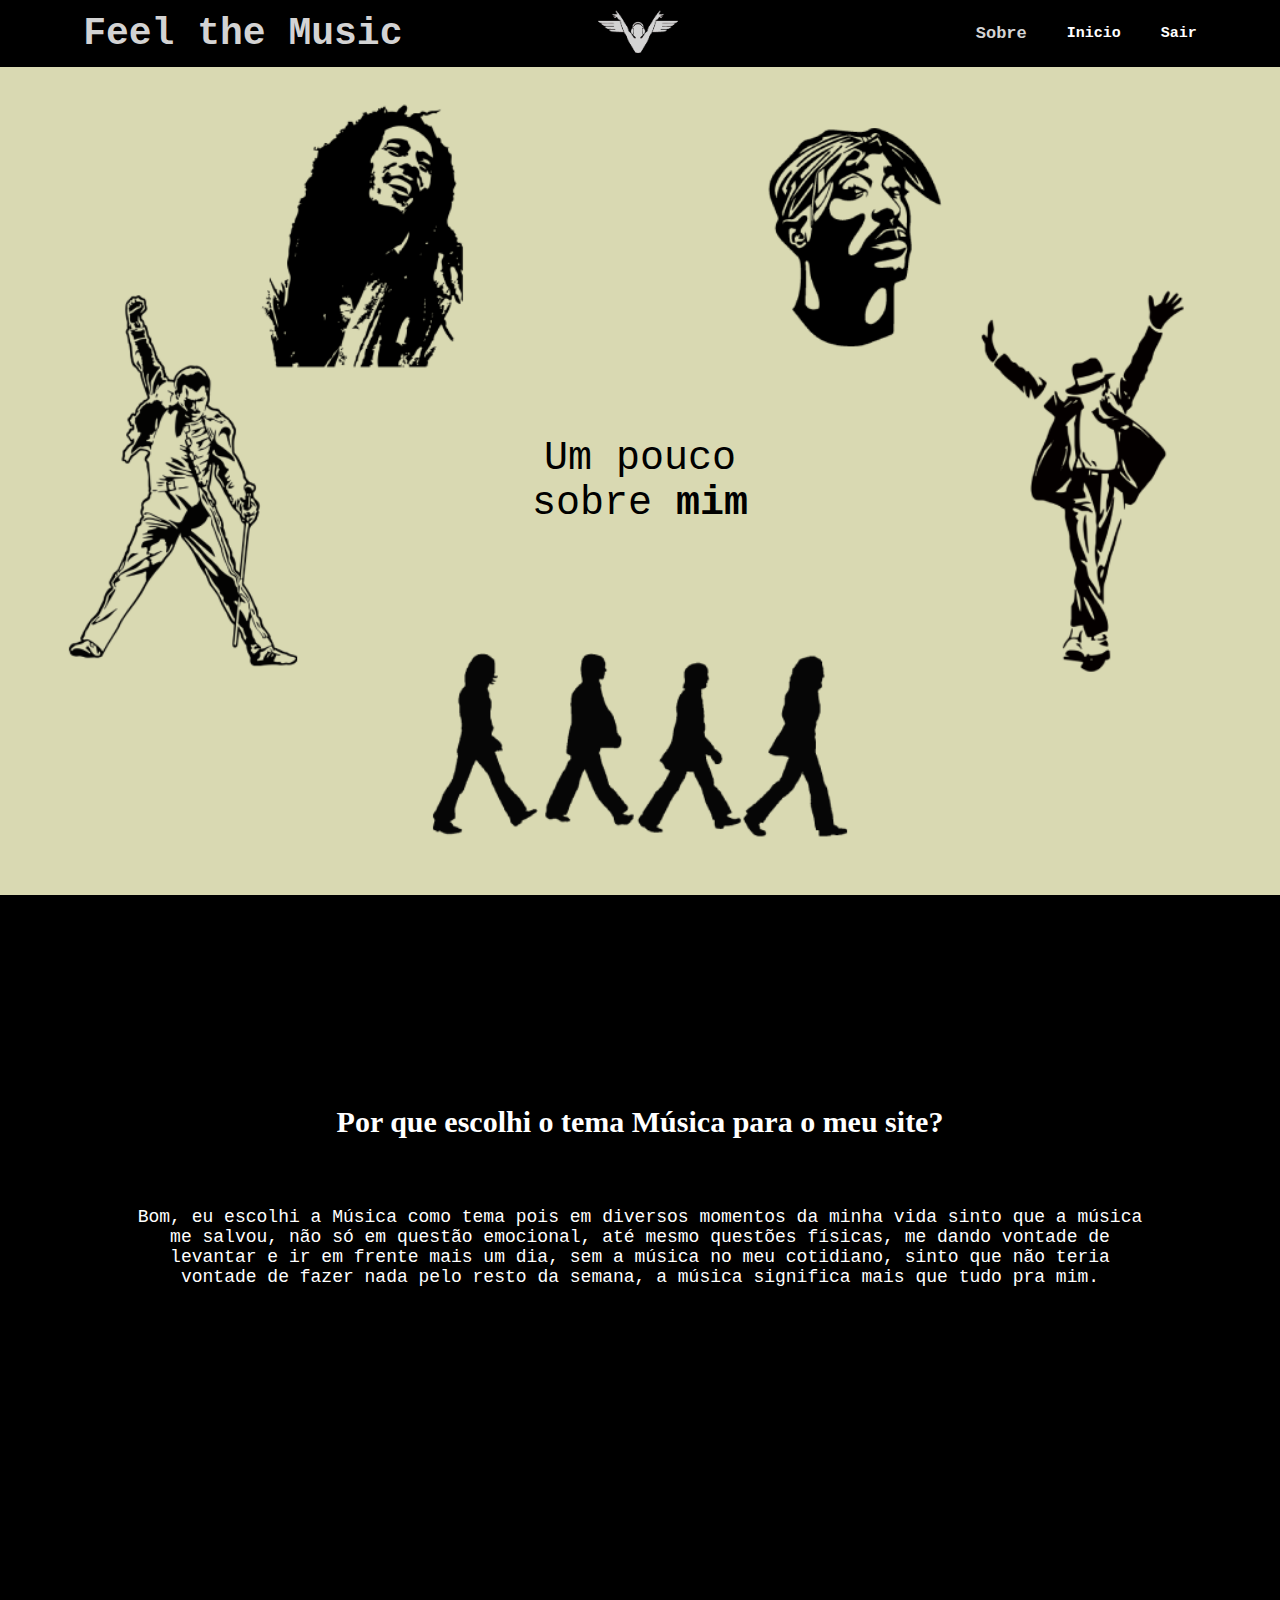
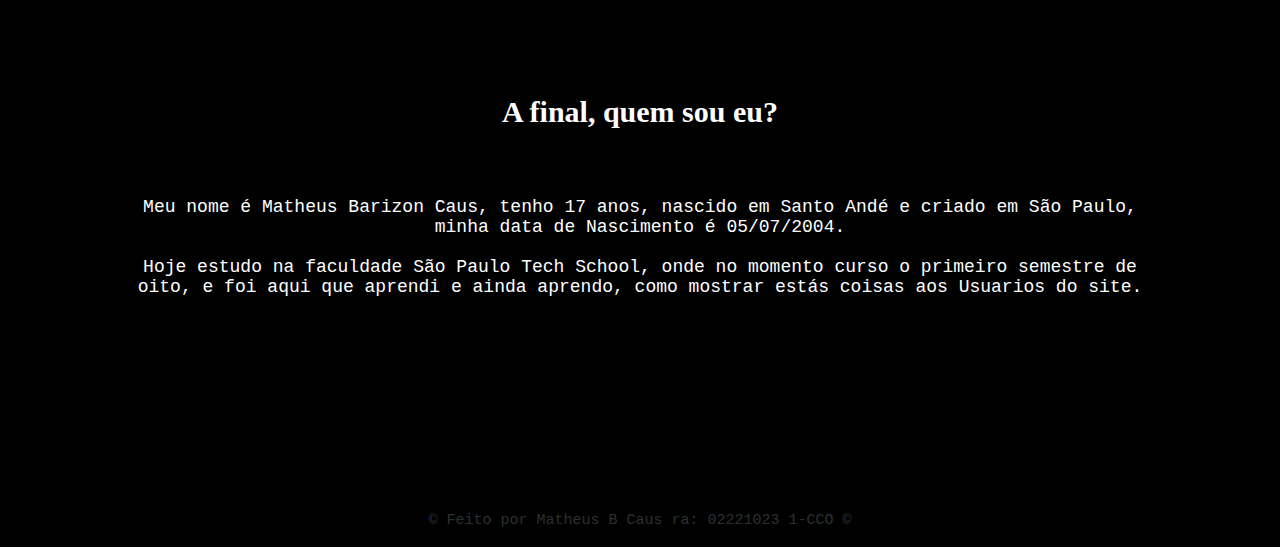
<file: public/Sobre.html>
<!DOCTYPE html>
<html lang="pt-br">

<head>
    <meta charset="UTF-8">
    <meta http-equiv="X-UA-Compatible" content="IE=edge">
    <meta name="viewport" content="width=device-width, initial-scale=1.0">
    <link rel="shortcut icon" href="imgs/Logo.png" />
    <link rel="stylesheet" href="Style.css">
    <script src="JavaScript.js"></script>
    <title>Feel the Music</title>
</head>

<body class="principal">

    <!-- Começo da NavBar -->

    <div class="br_nav">
        <div class="nav">
            <div class="container">

                <div class="titulo">
                    <h1>Feel the Music</h1>
                </div>

                <div class="logo">
                    <img src="imgs/Logo_Cinza.png" alt="Logo">
                </div>

                <div class="urls">
                    <ul>
                        <li>
                            <a href="Sobre.html" id="aqui">Sobre</a>
                        </li>
                    </ul>
                    <ul>
                        <li>
                            <a href="Principal.html">Inicio</a>
                        </li>
                    </ul>
                    <ul>
                        <li>
                            <a href="Index.html">Sair</a>
                        </li>
                    </ul>
                </div>
            </div>
        </div>
    </div>

    <!-- Fim da NavBar -->

    <!-- Inicio do Principio do site -->

    <div class="principio">
        <div class="container">
            <div class="centro">
                <p>
                    Um pouco sobre <span>mim</span>
                </p>
            </div>
        </div>
    </div>

    <!-- Fim do Principio do site -->

    <!-- Inicio do Contexto -->

    <div class="contexto">
        <div class="container">
            <div class="texto">
                <div class="div2">
                    <h1>Por que escolhi o tema Música para o meu site?</h1>
                    <div class="sobre1">
                        <p>
                            Bom, eu escolhi a Música como tema pois em diversos momentos da minha vida sinto que a música me salvou, não só em questão emocional, até mesmo questões físicas, me dando vontade de levantar e ir em frente mais um dia, sem a música no meu cotidiano, sinto que não teria vontade de fazer nada pelo resto da semana, a música significa mais que tudo pra mim.
                        </p>
                    </div>
                </div>
            </div>
        </div>
    </div>

    <div class="contexto">
        <div class="container">
            <div class="texto">
                <div class="div2">
                    <h1>A final, quem sou eu?</h1>
                    <div class="sobre1">
                        <p>
                            Meu nome é Matheus Barizon Caus, tenho 17 anos, nascido em Santo Andé e criado em São Paulo, minha data de Nascimento é 05/07/2004. <br> <br>

                            Hoje estudo na faculdade São Paulo Tech School, onde no momento curso o primeiro semestre de oito, e foi aqui que aprendi e ainda aprendo, como mostrar estás coisas aos Usuarios do site.
                        </p>
                    </div>
                </div>
            </div>
        </div>
    </div>

    <!-- Fim do Contexto -->

    <!-- Inicio do Footer -->

    <div class="footer">
        <p>
            &copy; Feito por Matheus B Caus ra: 02221023 1-CCO &copy;
        </p>
    </div>

    <!-- Fim do Footer -->

</body>

</html>
</file>
<file: public/Style.css>
/* CSS iniciais */

.principal {
    margin: 0;
    padding: 0;
    font-family: monospace;
}

.reg_log {
    margin: 0;
    padding: 0;
    display: flex;
    justify-content: center;
    font-family: monospace;
    background-size: cover;
    background-image: url(imgs/Fundo\ Desfocado.jpg);
}

.container {
    width: 80%;
    display: flex;
}

/* Fim do CSS inicial */

/* inicio da NavBar */

.nav {
    display: flex;
    justify-content: center;
    background-color: #000000;
    padding: 0.5%;
}

.nav img {
    height: 50px;
    margin: 0;
    margin-right: 62px;
}

.nav .container {
    align-items: center;
    justify-content: space-between;
    width: 87vw;
}

.nav .titulo {
    font-size: 19px;
}

.nav .titulo h1 {
    font-family: monospace;
    margin: 0;
    color: #d3d3d3;
}

.urls {
    display: flex;
    justify-content: center;
    align-items: center;
    list-style: none;
    font-weight: bold;
    font-size: 15px;
    color: #fff;
}

.urls ul {
    list-style: none;
    cursor: pointer;
    text-decoration: none;
}

.urls a {
    text-decoration: none;
    color: #fff;
}

.urls button {
    text-decoration: none;
    color: #fff;
    border: none;
    background-color: transparent;
    font-size: 15px;
    text-decoration: none;
    font-weight: bold;
    cursor: pointer;
}

.urls #aqui {
    font-weight: bold;
    font-size: 17px;
    text-decoration: none;
    color: #d3d3d3;
}

/* Fim da NavBar */

/* Inicio Cadastro */

.reg {
    height: calc(100vh - 72px);
    width: 100%;
    display: flex;
    justify-content: center;
    background-image: url(imagens/login.jpg);
    background-position: center;
    background-repeat: no-repeat;
    background-size: cover;
}

.reg .container {
    justify-content: center;
    align-items: center;
    height: 100vh;
}

.reg .banner {
    display: flex;
    flex-direction: column;
    align-items: center;
    justify-content: space-evenly;
    width: 500px;
    height: min-content;
    padding-top: 10px;
    padding-bottom: 10px;
    font-size: 22px;
    border-radius: 30px;
    color: white;
    background-color: rgba(41, 38, 38, 0.602);
}

.label {
    display: flex;
    flex-direction: column;
    align-items: center;
    margin: 5px;
    font-size: 20px;
}

input {
    padding: 9px;
    font-size: 15px;
    border: none;
    width: 250px;
    border-radius: 10px;
    margin-top: 5px;
    color: white;
    box-shadow: #000000 5px;
    background-color: #333b43;
}

.reg a {
    font-size: 13px;
    color: #fff;
}

.cadastrar {
    border: none;
    margin-top: 15px;
    font-size: 18px;
    width: 150px;
    height: 35px;
    border-radius: 3px;
    color: white;
    box-shadow: #000000 5px;
    background-color: #333b43;
    cursor: pointer;
}

.reg img {
    height: 50px;
}

/* Fim do Cadastro */

/* Inicio do Login */

.log {
    height: calc(100vh - 72px);
    width: 100%;
    display: flex;
    justify-content: center;
    background-image: url(imagens/login.jpg);
    background-position: center;
    background-repeat: no-repeat;
    background-size: cover;
}

.log .container {
    justify-content: center;
    align-items: center;
    height: 100vh;
}

.log .banner {
    display: flex;
    flex-direction: column;
    align-items: center;
    justify-content: space-evenly;
    width: 500px;
    height: min-content;
    padding-top: 10px;
    padding-bottom: 10px;
    font-size: 22px;
    border-radius: 30px;
    color: white;
    background-color: rgba(41, 38, 38, 0.602);
}

.label {
    display: flex;
    flex-direction: column;
    align-items: center;
    margin: 5px;
    font-size: 20px;
}

input {
    padding: 9px;
    font-size: 15px;
    border: none;
    width: 250px;
    border-radius: 10px;
    margin-top: 5px;
    color: white;
    box-shadow: #000000 5px;
    background-color: #333b43;
}

.log a {
    font-size: 13px;
    color: #fff;
}

.logar {
    border: none;
    margin-top: 15px;
    font-size: 18px;
    width: 120px;
    height: 35px;
    border-radius: 3px;
    color: white;
    box-shadow: #000000 5px;
    background-color: #333b43;
    cursor: pointer;
}

.log img {
    height: 50px;
}

/* Fim do Login /*

/* Inicio do Principio do site */

.principio {
    height: 92vh;
    width: 98.7.1vw;
    display: flex;
    justify-content: center;
    background-image: url(imgs/Banner.png);
    background-position: center;
    background-repeat: no-repeat;
    background-size: cover;
}

.principio .container {
    justify-content: center;
    align-items: center;
}

.principio .centro {
    /*background-color: rgba(0, 0, 0, 0.95);*/
    height: 300px;
    width: 350px;
    align-items: center;
    text-align: center;
    display: flex;
    border-radius: 3px;
}

.principio .centro p {
    padding: 15px;
    color: #000000;
    font-size: 40px;
    margin: 0;
}

.principio .centro p span {
    color: #000000;
    font-weight: bold;
}

/* Fim do Principio */

/* Inicio do Contexto */

.contexto {
    display: flex;
    justify-content: center;
    height: 600px;
    background-color: #000000;
    color: #fff;
}

.sobre {
    width: 500px;
}

.sobre1 {
    margin-top: 30px;
}

.div2 {
    display: flex;
    flex-direction: column;
    justify-content: center;
    text-align: center;
    align-items: center;
}

.contexto .texto {
    width: 100%;
    display: flex;
    justify-content: space-evenly;
    align-items: center;
    text-align: center;
}

.texto h1 {
    display: flex;
    justify-content: center;
    font-size: 30px;
    font-family: 'Times New Roman', Times, serif;
}

.texto p {
    display: flex;
    justify-content: center;
    font-size: 18px;
}

.texto img {
    height: 350px;
    border-radius: 50px;
    border: #fff 1px solid;
}

.texto #cure {
    height: 250px;
}

.img_texto p {
    display: flex;
    justify-content: center;
    font-size: 15px;
    width: 100%;
    color: lightgray;
}

/* Fim do Contexto */

/* Inicio do Quiz */

.quiz {
    display: flex;
    justify-content: center;
    height: 800px;
    background-color: rgb(217, 217, 178);
    font-family: monospace;
}

.quiz .container {
    display: flex;
    flex-direction: column;
    justify-content: center;
}

.quiz .jogo {
    width: 100%;
    display: flex;
    justify-content: center;
    align-items: center;
    text-align: center;
}

.jogo h1 {
    display: flex;
    justify-content: center;
    color: #000000;
}

#iniciar {
    border: none;
    border-radius: 50px;
    padding: 7px;
    height: 30px;
    font-weight: bold;
    cursor: pointer;
    box-shadow: #000000 3px 3px 3px;
}

.part {
    width: 100%;
}

.quiz .container {
    display: flex;
    flex-direction: column;
    justify-content: center;
    align-items: center;
}

.mensagens {
    font-size: 20px;
    font-weight: bold;
    justify-content: center;
    align-items: center;
    text-align: center;
    margin-bottom: 100px;
}

.perguntas {
    font-size: 30px;
    font-weight: bold;
    margin-bottom: 100px;
    justify-content: center;
    align-items: center;
    text-align: center;
}

.respostas {
    display: flex;
    align-items: center;
    flex-direction: column;
    font-weight: bold;
    margin-bottom: 100px;
    font-size: 20px;
}

.respostas span {
    color: rgb(196, 2, 2);
    font-weight: bold;
    font-size: 23px;
}


.botoes {
    display: flex;
    justify-content: space-evenly;
}

.botoes button {
    border: none;
    padding: 5px;
    width: 70px;
    height: 40px;
    border-radius: 20px;
    font-weight: bold;
    cursor: pointer;
    box-shadow: #000000 3px 3px 3px;
}

.final {
    display: flex;
    justify-content: center;
    align-items: center;
    text-align: center;
}

.final .msg_final {
    margin-bottom: 100px;
    font-weight: bold;
    font-size: 23px;
}

.final button {
    font-weight: bold;
    width: 150px;
    height: 40px;
    border: none;
    border-radius: 20px;
    cursor: pointer;
    box-shadow: #000000 3px 3px 3px;
}

.final a {
    text-decoration: none;
    font-size: 23px;
    font-weight: bold;
    color: red;
}

.genero {
    display: flex;
    justify-content: center;
    align-items: center;
    text-align: center;
}

.genero .mensagem_genero {
    margin-bottom: 80px;
    font-weight: bold;
    font-size: 20px;
}

.genero .mensagem_genero span {
    color: red;
}

.nome_genero p {
    font-size: 18px;
    font-weight: bold;
}

.nome_genero input {
    width: 50%;
    color: #000000;
    box-shadow: #000000 3px 3px 3px;
    background-color: rgba(255, 255, 255, 0.734);
}

.descricao p {
    font-size: 18px;
    font-weight: bold;
}

.descricao textarea {
    resize: none;
    padding: 10px;
    border-radius: 15px;
    border: none;
    width: 30%;
    height: 100px;
    margin-bottom: 50px;
    color: #000000;
    box-shadow: #000000 3px 3px 3px;
    background-color: rgba(255, 255, 255, 0.734);
}

.genero button {
    font-weight: bold;
    width: 150px;
    height: 40px;
    border: none;
    border-radius: 20px;
    cursor: pointer;
    box-shadow: #000000 3px 3px 3px;
}

/* Fim do Quiz */

/* Inicio do Slide */

.slider {
    margin: 0 auto;
    width: 800px;
    height: 400px;
    overflow: hidden;
    border-radius: 50px;
    border: 1px solid #fff;
}

.slides {
    width: 400%;
    height: 400px;
    display: flex;
}

.slides input {
    display: none;
}

.slide {
    width: 25%;
    position: relative;
    transition: 2s;
}

.slide img {
    width: 800px;
}

.manual-navigation {
    position: absolute;
    width: 800px;
    margin-top: -40px;
    display: flex;
    justify-content: center;
}

.manual-btn {
    border: 2px solid #fff;
    padding: 5px;
    border-radius: 10px;
    cursor: pointer;
    transition: 1s;
}

.manual-btn:not(:last-child) {
    margin-right: 40px;
}

.manual-btn:hover {
    background-color: #fff;
}

#radio1:checked ~ .first {
    margin-left: 0;
}

#radio2:checked ~ .first {
    margin-left: -25%;
}

#radio3:checked ~ .first {
    margin-left: -50%;
}

.navigatio-auto div {
    border: 2px solid #20a6ff;
    padding: 5px;
    border-radius: 10px;
    cursor: pointer;
    transition: 1s;
}

.navigatio-auto {
    position: absolute;
    width: 800px;
    margin-top: 360px;
    display: flex;
    justify-content: center;
}

.navigatio-auto div:not(:last-child) {
    margin-right: 40px;
}

#radio1:checked ~ .navigatio-auto .auto-btn1 {
    background-color: #fff;
}

#radio2:checked ~ .navigatio-auto .auto-btn2 {
    background-color: #fff;
}

#radio3:checked ~ .navigatio-auto .auto-btn3 {
    background-color: #fff;
}

.roleta {
    display: flex;
    justify-content: center;
    align-items: center;
    text-align: center;
    background-color: #000000;
    height: 500px;
}

/* Fim do Slide */

/* Inicio do Footer */

.footer {
    display: flex;
    justify-content: center;
    color: #2B3133;
    background-color: #000000;
    font-size: 15px;
    padding: 0.2%;
    
}

/* Fim do footer */
</file>
